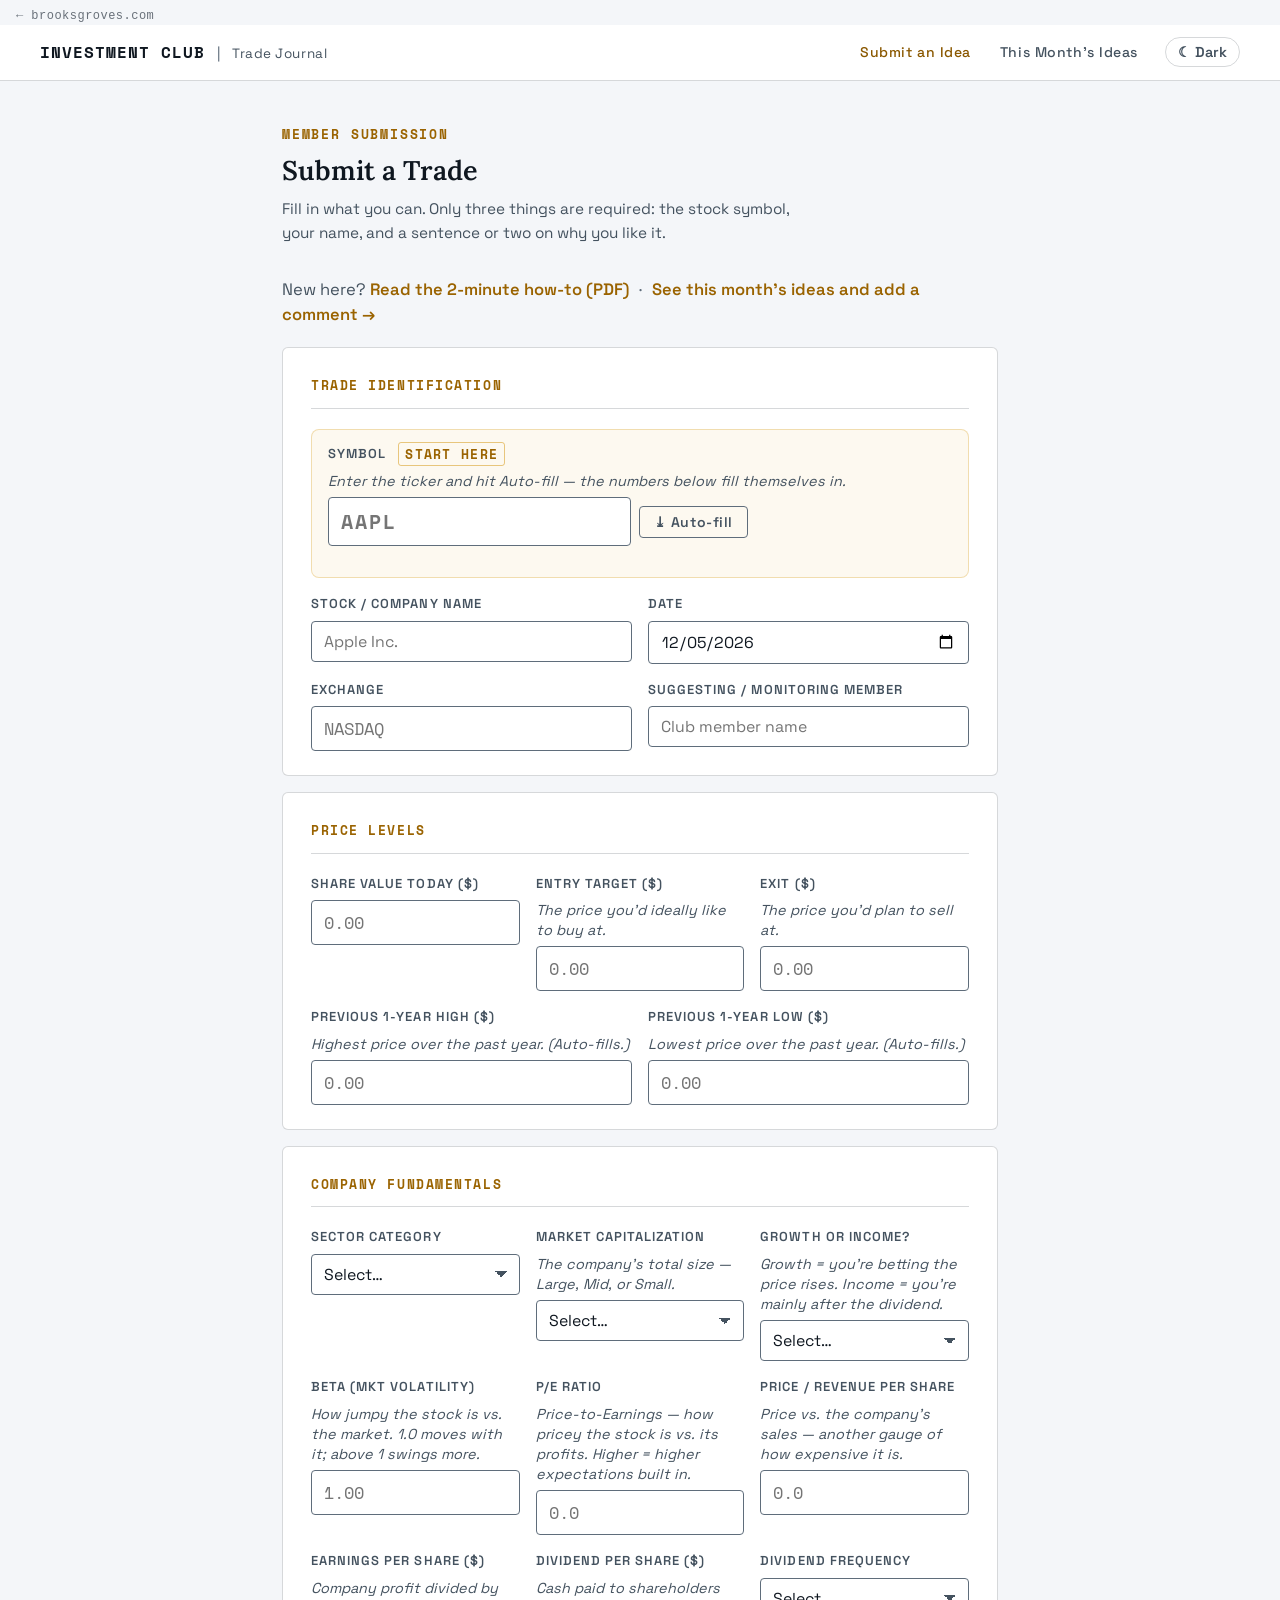
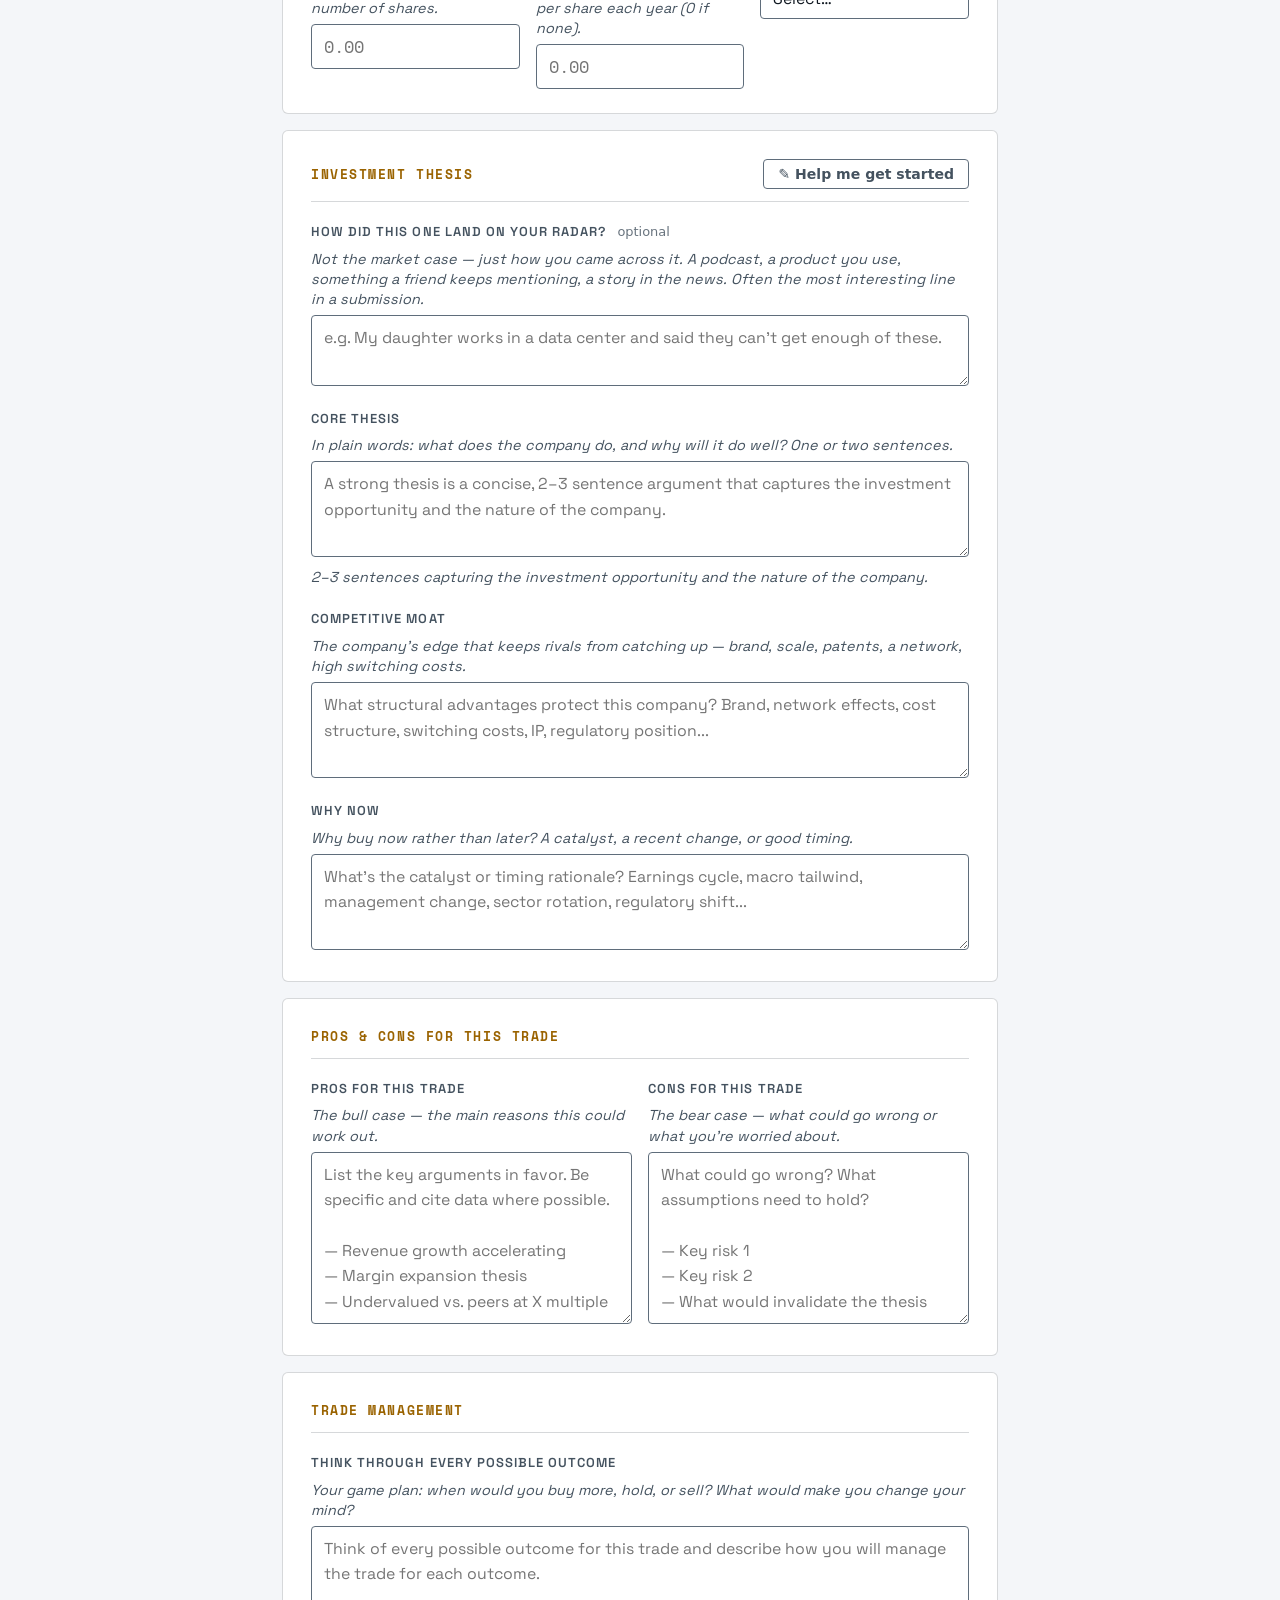
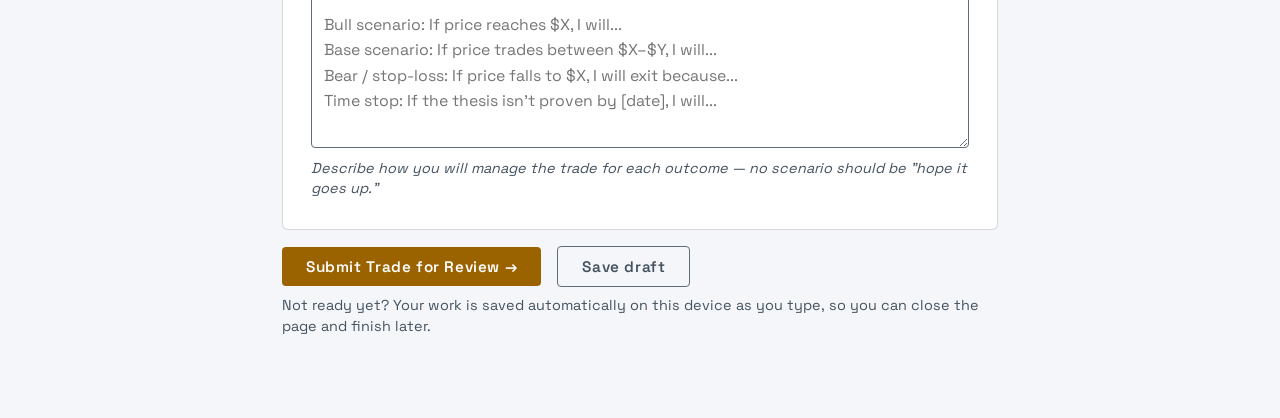
<file: index.html>
<!DOCTYPE html>
<html lang="en">
<head>
  <meta charset="UTF-8">
  <meta name="viewport" content="width=device-width, initial-scale=1.0">
  <title>Investment Club — Submit a Trade</title>
  <link rel="stylesheet" href="style.css">
<script>try{if(localStorage.getItem('ic_theme')==='dark')document.documentElement.setAttribute('data-theme','dark');}catch(e){}</script>
</head>
<body>
<a class="bg-home" href="https://brooksgroves.com/">&larr; brooksgroves.com</a>
<style>.bg-home{display:block;position:relative;z-index:50;padding:8px 16px 0;font:12px/1.4 ui-monospace,SFMono-Regular,Menlo,Consolas,monospace;letter-spacing:.04em;color:inherit;opacity:.65;text-decoration:none;width:max-content}.bg-home:hover{opacity:1;text-decoration:underline}</style>

<nav class="topbar">
  <div class="topbar-brand">
    <h1>Investment Club</h1>
    <span class="divider">|</span>
    <span>Trade Journal</span>
  </div>
  <div class="topbar-nav">
    <a href="index.html" class="active">Submit an Idea</a>
    <a href="ideas.html">This Month's Ideas</a>
    <button type="button" class="theme-toggle" id="theme-toggle" onclick="toggleTheme()" aria-label="Switch colour theme">☾ Dark</button>
  </div>
</nav>

<main class="page">
  <p class="section-eyebrow">Member Submission</p>
  <h2 class="section-title">Submit a Trade</h2>
  <p class="section-sub">Fill in what you can. Only three things are required: the stock symbol, your name, and a sentence or two on why you like it.</p>
  <p class="help-line">New here? <a href="How-to-Submit-a-Trade-Journal.pdf" download>Read the 2-minute how-to (PDF)</a>
    <span class="sep">·</span> <a href="ideas.html">See this month's ideas and add a comment &rarr;</a></p>

  <div id="confirm-panel" class="confirm-panel" style="display:none;"></div>
  <div id="draft-banner" class="draft-banner" style="display:none;"></div>

  <!-- Block 1: Identification -->
  <div class="form-block">
    <div class="form-block-title">Trade Identification</div>
    <div class="field start-here">
      <label>Symbol <span class="start-tag">start here</span></label>
      <div class="hint">Enter the ticker and hit Auto-fill — the numbers below fill themselves in.</div>
      <div style="display:flex; gap:8px; align-items:center; max-width:420px;">
        <input type="text" id="f-ticker" class="ticker-input" placeholder="AAPL" maxlength="8" style="flex:1;">
        <button type="button" class="btn btn-ghost btn-sm" id="lookup-btn" onclick="autoFill()" style="white-space:nowrap;">⤓ Auto-fill</button>
      </div>
      <div id="lookup-status" style="font-size:.72rem; color:var(--mist); margin-top:4px; min-height:1em;"></div>
    </div>
    <div class="field-grid cols-2" style="margin-top:16px;">
      <div class="field">
        <label>Stock / Company Name</label>
        <input type="text" id="f-stock" placeholder="Apple Inc.">
      </div>
      <div class="field">
        <label>Date</label>
        <input type="date" id="f-date">
      </div>
    </div>
    <div class="field-grid cols-2" style="margin-top:16px;">
      <div class="field">
        <label>Exchange</label>
        <input type="text" id="f-exchange" class="num-input" placeholder="NASDAQ">
      </div>
      <div class="field">
        <label>Suggesting / Monitoring Member</label>
        <input type="text" id="f-member" placeholder="Club member name">
      </div>
    </div>
  </div>

  <!-- Block 2: Price Levels -->
  <div class="form-block">
    <div class="form-block-title">Price Levels</div>
    <div class="field-grid cols-3">
      <div class="field">
        <label>Share Value Today ($)</label>
        <input type="text" id="f-shareValue" class="num-input" inputmode="decimal" placeholder="0.00">
      </div>
      <div class="field">
        <label>Entry Target ($)</label>
        <div class="hint">The price you'd ideally like to buy at.</div>
        <input type="text" id="f-entryTarget" class="num-input" inputmode="decimal" placeholder="0.00">
      </div>
      <div class="field">
        <label>Exit ($)</label>
        <div class="hint">The price you'd plan to sell at.</div>
        <input type="text" id="f-exit" class="num-input" inputmode="decimal" placeholder="0.00">
      </div>
    </div>
    <div class="field-grid cols-2" style="margin-top:16px;">
      <div class="field">
        <label>Previous 1-Year High ($)</label>
        <div class="hint">Highest price over the past year. (Auto-fills.)</div>
        <input type="text" id="f-high52" class="num-input" inputmode="decimal" placeholder="0.00">
      </div>
      <div class="field">
        <label>Previous 1-Year Low ($)</label>
        <div class="hint">Lowest price over the past year. (Auto-fills.)</div>
        <input type="text" id="f-low52" class="num-input" inputmode="decimal" placeholder="0.00">
      </div>
    </div>
  </div>

  <!-- Block 3: Company Fundamentals -->
  <div class="form-block">
    <div class="form-block-title">Company Fundamentals</div>
    <div id="source-stamp" class="source-stamp" style="display:none;"></div>
    <div class="field-grid cols-3">
      <div class="field">
        <label>Sector Category</label>
        <select id="f-sector">
          <option value="">Select…</option>
          <option>Technology</option>
          <option>Financial</option>
          <option>Energy</option>
          <option>Healthcare</option>
          <option>Consumer Discretionary</option>
          <option>Consumer Staples</option>
          <option>Industrials</option>
          <option>Utilities</option>
          <option>Materials</option>
          <option>Real Estate</option>
          <option>Communication Services</option>
          <option>Other</option>
        </select>
      </div>
      <div class="field">
        <label>Market Capitalization</label>
        <div class="hint">The company's total size — Large, Mid, or Small.</div>
        <select id="f-marketCap">
          <option value="">Select…</option>
          <option>Large</option>
          <option>Mid</option>
          <option>Small</option>
        </select>
      </div>
      <div class="field">
        <label>Growth or Income?</label>
        <div class="hint">Growth = you're betting the price rises. Income = you're mainly after the dividend.</div>
        <select id="f-growthIncome">
          <option value="">Select…</option>
          <option>Growth</option>
          <option>Income</option>
          <option>Both</option>
        </select>
      </div>
    </div>
    <div class="field-grid cols-3" style="margin-top:16px;">
      <div class="field">
        <label>Beta (Mkt Volatility)</label>
        <div class="hint">How jumpy the stock is vs. the market. 1.0 moves with it; above 1 swings more.</div>
        <input type="text" id="f-beta" class="num-input" inputmode="decimal" placeholder="1.00">
      </div>
      <div class="field">
        <label>P/E Ratio</label>
        <div class="hint">Price-to-Earnings — how pricey the stock is vs. its profits. Higher = higher expectations built in.</div>
        <input type="text" id="f-peRatio" class="num-input" inputmode="decimal" placeholder="0.0">
      </div>
      <div class="field">
        <label>Price / Revenue per Share</label>
        <div class="hint">Price vs. the company's sales — another gauge of how expensive it is.</div>
        <input type="text" id="f-priceRevShare" class="num-input" inputmode="decimal" placeholder="0.0">
      </div>
    </div>
    <div class="field-grid cols-3" style="margin-top:16px;">
      <div class="field">
        <label>Earnings per Share ($)</label>
        <div class="hint">Company profit divided by number of shares.</div>
        <input type="text" id="f-eps" class="num-input" inputmode="decimal" placeholder="0.00">
      </div>
      <div class="field">
        <label>Dividend per Share ($)</label>
        <div class="hint">Cash paid to shareholders per share each year (0 if none).</div>
        <input type="text" id="f-dividend" class="num-input" inputmode="decimal" placeholder="0.00">
      </div>
      <div class="field">
        <label>Dividend Frequency</label>
        <select id="f-dividendFreq">
          <option value="">Select…</option>
          <option>Monthly</option>
          <option>Quarterly</option>
          <option>Semi-Annual</option>
          <option>Annual</option>
          <option>None</option>
        </select>
      </div>
    </div>
  </div>

  <!-- Block 4: Thesis -->
  <div class="form-block">
    <div class="form-block-title with-action">
      <span>Investment Thesis</span>
      <button type="button" class="btn btn-ghost btn-sm starter-btn" id="starter-btn" onclick="getStarterQuestions()">✎ Help me get started</button>
    </div>
    <div id="starter-panel" class="starter-panel" style="display:none;"></div>
    <div class="field-grid">
      <div class="field">
        <label>How did this one land on your radar? <span class="optional-tag">optional</span></label>
        <div class="hint">Not the market case — just how you came across it. A podcast, a product you use, something a friend keeps mentioning, a story in the news. Often the most interesting line in a submission.</div>
        <textarea id="f-whyPicked" rows="2" placeholder="e.g. My daughter works in a data center and said they can't get enough of these."></textarea>
      </div>
      <div class="field">
        <label>Core Thesis</label>
        <div class="hint">In plain words: what does the company do, and why will it do well? One or two sentences.</div>
        <textarea id="f-thesis" rows="3" placeholder="A strong thesis is a concise, 2–3 sentence argument that captures the investment opportunity and the nature of the company."></textarea>
        <p class="hint">2–3 sentences capturing the investment opportunity and the nature of the company.</p>
      </div>
      <div class="field">
        <label>Competitive Moat</label>
        <div class="hint">The company's edge that keeps rivals from catching up — brand, scale, patents, a network, high switching costs.</div>
        <textarea id="f-moat" rows="3" placeholder="What structural advantages protect this company? Brand, network effects, cost structure, switching costs, IP, regulatory position..."></textarea>
      </div>
      <div class="field">
        <label>Why Now</label>
        <div class="hint">Why buy now rather than later? A catalyst, a recent change, or good timing.</div>
        <textarea id="f-why-now" rows="3" placeholder="What's the catalyst or timing rationale? Earnings cycle, macro tailwind, management change, sector rotation, regulatory shift..."></textarea>
      </div>
    </div>
  </div>

  <!-- Block 5: Pros & Cons -->
  <div class="form-block">
    <div class="form-block-title">Pros &amp; Cons for This Trade</div>
    <div class="field-grid cols-2">
      <div class="field">
        <label>Pros for This Trade</label>
        <div class="hint">The bull case — the main reasons this could work out.</div>
        <textarea id="f-pros" rows="6" placeholder="List the key arguments in favor. Be specific and cite data where possible.&#10;&#10;— Revenue growth accelerating&#10;— Margin expansion thesis&#10;— Undervalued vs. peers at X multiple"></textarea>
      </div>
      <div class="field">
        <label>Cons for This Trade</label>
        <div class="hint">The bear case — what could go wrong or what you're worried about.</div>
        <textarea id="f-cons" rows="6" placeholder="What could go wrong? What assumptions need to hold?&#10;&#10;— Key risk 1&#10;— Key risk 2&#10;— What would invalidate the thesis"></textarea>
      </div>
    </div>
  </div>

  <!-- Block 6: Trade Management -->
  <div class="form-block">
    <div class="form-block-title">Trade Management</div>
    <div class="field-grid">
      <div class="field">
        <label>Think Through Every Possible Outcome</label>
        <div class="hint">Your game plan: when would you buy more, hold, or sell? What would make you change your mind?</div>
        <textarea id="f-management" rows="8" placeholder="Think of every possible outcome for this trade and describe how you will manage the trade for each outcome.&#10;&#10;Bull scenario: If price reaches $X, I will...&#10;Base scenario: If price trades between $X–$Y, I will...&#10;Bear / stop-loss: If price falls to $X, I will exit because...&#10;Time stop: If the thesis isn't proven by [date], I will..."></textarea>
        <p class="hint">Describe how you will manage the trade for each outcome — no scenario should be "hope it goes up."</p>
      </div>
    </div>
  </div>

  <div class="submit-row">
    <button class="btn btn-primary" id="submit-btn" onclick="submitTrade()">Submit Trade for Review →</button>
    <button type="button" class="btn btn-ghost" id="draft-btn" onclick="saveDraft(true)">Save draft</button>
    <button type="button" class="btn btn-ghost withdraw-btn" id="withdraw-btn" onclick="askWithdraw()" style="display:none;">Withdraw this idea</button>
    <span id="submit-status"></span>
  </div>
  <p class="draft-note" id="draft-status">Not ready yet? Your work is saved automatically on this device as you type, so you can close the page and finish later.</p>
</main>

<div class="toast" id="toast"></div>

<script src="app.js"></script>
<script>
  document.getElementById('f-date').valueAsDate = new Date();

  const FIELD_IDS = [
    'f-stock','f-date','f-ticker','f-exchange','f-member',
    'f-shareValue','f-entryTarget','f-exit','f-high52','f-low52',
    'f-sector','f-marketCap','f-growthIncome','f-beta','f-peRatio',
    'f-priceRevShare','f-eps','f-dividend','f-dividendFreq',
    'f-whyPicked','f-thesis','f-moat','f-why-now','f-pros','f-cons','f-management'
  ];

  function val(id) { return (document.getElementById(id).value || '').trim(); }

  /* ── Auto-fill objective fundamentals from a ticker lookup ── */
  let lastFillSource = '';

  function autoFill() {
    const ticker = val('f-ticker').toUpperCase();
    const btn = document.getElementById('lookup-btn');
    const status = document.getElementById('lookup-status');
    if (!ticker) { status.textContent = 'Enter a symbol first (e.g. Z for Zillow).'; return; }

    btn.disabled = true;
    status.style.color = 'var(--mist)';
    status.textContent = 'Looking up ' + ticker + '…';

    lookupTicker(ticker, function (data) {
      btn.disabled = false;
      if (!data || data.error) {
        status.style.color = 'var(--red2)';
        status.textContent = (data && data.error) ? data.error : 'Lookup failed — you can fill these in by hand.';
        return;
      }
      // Only fill objective fields; never touch the thesis/discussion side.
      const map = {
        'f-stock': data.name, 'f-exchange': data.exchange, 'f-shareValue': data.price,
        'f-high52': data.high52, 'f-low52': data.low52, 'f-sector': data.sector,
        'f-marketCap': data.marketCap, 'f-beta': data.beta, 'f-peRatio': data.peRatio,
        'f-priceRevShare': data.priceRevShare, 'f-eps': data.eps,
        'f-dividend': data.dividend, 'f-dividendFreq': data.dividendFreq
      };
      let filled = 0;
      Object.keys(map).forEach(function (id) {
        const el = document.getElementById(id);
        const v = map[id];
        if (!el || v === undefined || v === null || v === '') return;
        if (el.tagName === 'SELECT') {
          // match option case-insensitively; skip if no match
          const opt = Array.prototype.find.call(el.options, function (o) {
            return o.value.toLowerCase() === String(v).toLowerCase();
          });
          if (opt) { el.value = opt.value; filled++; }
        } else {
          el.value = v; filled++;
        }
      });
      const src = data.source || 'Finnhub market data';
      const asOf = data.asOf || 'latest';
      lastFillSource = src + ', as of ' + asOf;
      setTimeout(function () { saveDraft(false); }, 0);
      status.style.color = 'var(--green2)';
      status.textContent = '✓ Filled ' + filled + ' fields. Review them, then write your thesis below.';
      const stamp = document.getElementById('source-stamp');
      if (stamp) {
        stamp.textContent = 'Auto-filled from ' + src + ' · as of ' + asOf + ' · worth a quick sanity-check before you submit';
        stamp.style.display = 'block';
      }
    });
  }

  /* ── "Help me get started": AI asks questions, the member writes the answers ── */
  function getStarterQuestions() {
    const ticker = val('f-ticker').toUpperCase();
    const name = val('f-stock');
    const btn = document.getElementById('starter-btn');
    const panel = document.getElementById('starter-panel');

    if (!ticker) {
      panel.style.display = 'block';
      panel.innerHTML = '<div class="starter-note">Enter a stock symbol above first, then click this again.</div>';
      return;
    }

    btn.disabled = true;
    btn.textContent = 'Thinking\u2026';
    panel.style.display = 'block';
    panel.innerHTML = '<div class="starter-note">Coming up with questions about ' + esc(ticker) + '\u2026</div>';

    starterQuestions(ticker, name, function (data) {
      btn.disabled = false;
      btn.textContent = '\u270E Help me get started';

      if (!data || data.error || !data.questions || !data.questions.length) {
        panel.innerHTML = '<div class="starter-note">' +
          ((data && data.error) ? esc(data.error) : 'Couldn\u2019t load questions just now \u2014 go ahead and write in your own words.') +
          '</div>';
        return;
      }

      let html = '<div class="starter-head">Questions to get you started on ' + esc(ticker) + '</div>' +
        '<div class="starter-sub">Answer these in your own words and you\u2019ll have most of a thesis. These are prompts, not answers \u2014 the thinking is yours.</div><ol class="starter-list">';
      data.questions.forEach(function (q) { html += '<li>' + esc(q) + '</li>'; });
      html += '</ol><button type="button" class="btn btn-ghost btn-sm" onclick="hideStarter()">Hide these</button>';
      panel.innerHTML = html;
    });
  }

  function hideStarter() {
    const panel = document.getElementById('starter-panel');
    panel.style.display = 'none';
    panel.innerHTML = '';
  }

  function esc(s) {
    return String(s === undefined || s === null ? '' : s)
      .replace(/&/g, '&amp;').replace(/</g, '&lt;').replace(/>/g, '&gt;')
      .replace(/"/g, '&quot;').replace(/'/g, '&#39;');
  }


  function collectTrade() {
    const ticker = val('f-ticker').toUpperCase();
    const member = val('f-member');
    const thesis = val('f-thesis');

    if (!ticker || !member || !thesis) {
      showToast('Please fill in Symbol, Member, and Core Thesis at minimum.', true);
      return null;
    }

    return {
      stock:         val('f-stock'),
      date:          val('f-date'),
      ticker:        ticker,
      exchange:      val('f-exchange').toUpperCase(),
      member:        member,
      shareValue:    val('f-shareValue'),
      entryTarget:   val('f-entryTarget'),
      exit:          val('f-exit'),
      high52:        val('f-high52'),
      low52:         val('f-low52'),
      sector:        val('f-sector'),
      marketCap:     val('f-marketCap'),
      growthIncome:  val('f-growthIncome'),
      beta:          val('f-beta'),
      peRatio:       val('f-peRatio'),
      priceRevShare: val('f-priceRevShare'),
      eps:           val('f-eps'),
      dividend:      val('f-dividend'),
      dividendFreq:  val('f-dividendFreq'),
      thesis:        thesis,
      moat:          val('f-moat'),
      whyNow:        val('f-why-now'),
      pros:          val('f-pros'),
      cons:          val('f-cons'),
      management:    val('f-management'),
      whyPicked:     val('f-whyPicked'),
      dataSource:    lastFillSource
    };
  }

  function submitTrade() {
    if (EDIT_CODE) { saveEdit(); return; }
    const trade = collectTrade();
    if (!trade) return;
    const ticker = trade.ticker;
    const code = saveTrade(trade);
    const editLink = 'index.html?edit=' + encodeURIComponent(code);
    clearDraft();

    FIELD_IDS.forEach(id => { document.getElementById(id).value = ''; });
    document.getElementById('f-date').valueAsDate = new Date();
    document.getElementById('lookup-status').textContent = '';

    // Warm, persistent confirmation (a fleeting toast is easy to miss)
    const panel = document.getElementById('confirm-panel');
    panel.innerHTML =
      '<div class="confirm-check">✓</div>' +
      '<div class="confirm-body">' +
        '<div class="confirm-title">Got it! Your ' + ticker + ' trade is in.</div>' +
        '<div class="confirm-text">It\'s now in this month\'s discussion doc, and it\'ll be in the Friday email to the club. ' +
        'Thanks for doing your homework — every submission makes the club smarter.</div>' +
        '<div class="confirm-text" style="margin-top:8px;">Need to change something before the meeting? We\'ve emailed you a private link, ' +
        'or use this one (bookmark it): <a href="' + editLink + '" style="color:var(--amber);font-weight:600;">Edit my ' + ticker + ' idea</a></div>' +
        '<div class="confirm-actions">' +
          '<button type="button" class="btn btn-ghost btn-sm" onclick="dismissConfirm()">Submit another</button> ' +
          '<a class="btn btn-ghost btn-sm" href="ideas.html">See this month\'s ideas →</a>' +
        '</div>' +
      '</div>';
    panel.style.display = 'flex';
    panel.scrollIntoView({ behavior: 'smooth', block: 'center' });
    document.getElementById('submit-status').textContent = `${ticker} submitted at ${new Date().toLocaleTimeString()}`;
  }

  function dismissConfirm() {
    const panel = document.getElementById('confirm-panel');
    panel.style.display = 'none';
    panel.innerHTML = '';
    document.getElementById('f-ticker').focus();
    window.scrollTo({ top: 0, behavior: 'smooth' });
  }

  /* ── Drafts: autosave on this device, restore on return ── */
  const DRAFT_KEY = 'ic_draft_v1';
  let draftTimer = null, draftDirty = false;

  function draftHasContent() {
    return FIELD_IDS.some(function (id) { return id !== 'f-date' && val(id); });
  }
  function draftTime(iso) {
    try {
      const d = new Date(iso);
      return d.toLocaleDateString(undefined, { weekday: 'short', month: 'short', day: 'numeric' }) + ' at ' +
             d.toLocaleTimeString(undefined, { hour: 'numeric', minute: '2-digit' });
    } catch (e) { return ''; }
  }
  function setDraftStatus(msg) {
    const el = document.getElementById('draft-status');
    if (el) el.textContent = msg;
  }
  function saveDraft(manual) {
    clearTimeout(draftTimer);
    try {
      if (!draftHasContent()) {
        localStorage.removeItem(DRAFT_KEY);
        if (manual) showToast('Nothing to save yet. Start with the stock symbol.', true);
        return;
      }
      const d = { saved: new Date().toISOString(), source: lastFillSource, fields: {} };
      FIELD_IDS.forEach(function (id) { d.fields[id] = document.getElementById(id).value; });
      localStorage.setItem(DRAFT_KEY, JSON.stringify(d));
      draftDirty = false;
      setDraftStatus('✓ Draft saved on this device ' + draftTime(d.saved) + '. Come back any time to finish, then press Submit.');
      if (manual) showToast('Draft saved on this device. Come back any time to finish.');
    } catch (e) {
      if (manual) showToast('This browser won\u2019t save drafts (private mode?). Please submit before leaving.', true);
    }
  }
  function clearDraft() {
    clearTimeout(draftTimer);
    draftDirty = false;
    try { localStorage.removeItem(DRAFT_KEY); } catch (e) {}
    setDraftStatus('');
    const b = document.getElementById('draft-banner');
    b.style.display = 'none'; b.innerHTML = '';
  }
  function startOver() {
    FIELD_IDS.forEach(function (id) { document.getElementById(id).value = ''; });
    document.getElementById('f-date').valueAsDate = new Date();
    lastFillSource = '';
    clearDraft();
    setDraftStatus('Not ready yet? Your work is saved automatically on this device as you type, so you can close the page and finish later.');
    document.getElementById('f-ticker').focus();
  }
  function restoreDraft() {
    let d = null;
    try { d = JSON.parse(localStorage.getItem(DRAFT_KEY) || 'null'); } catch (e) {}
    if (!d || !d.fields) return;
    FIELD_IDS.forEach(function (id) {
      if (d.fields[id] !== undefined && d.fields[id] !== '') document.getElementById(id).value = d.fields[id];
    });
    lastFillSource = d.source || '';
    const name = (d.fields['f-ticker'] || '').toUpperCase();
    const b = document.getElementById('draft-banner');
    b.innerHTML = '<div><strong>Welcome back!</strong> We restored your unfinished draft' + (name ? ' for <strong>' + name + '</strong>' : '') +
      ' (saved ' + draftTime(d.saved) + '). Pick up where you left off, then press Submit at the bottom.</div>' +
      '<button type="button" class="btn btn-ghost btn-sm" onclick="startOver()">Start over</button>';
    b.style.display = 'flex';
    setDraftStatus('✓ Draft saved on this device ' + draftTime(d.saved) + '. Come back any time to finish, then press Submit.');
  }
  FIELD_IDS.forEach(function (id) {
    const el = document.getElementById(id);
    ['input', 'change'].forEach(function (ev) {
      el.addEventListener(ev, function () {
        if (EDIT_CODE) return;
        draftDirty = true;
        clearTimeout(draftTimer);
        draftTimer = setTimeout(function () { saveDraft(false); }, 1200);
      });
    });
  });
  window.addEventListener('pagehide', function () { if (draftDirty && !EDIT_CODE) saveDraft(false); });

  /* ── Edit mode: index.html?edit=CODE (the private link from the email) ── */
  const EDIT_CODE = new URLSearchParams(location.search).get('edit') || '';
  const KEY_TO_ID = { whyNow: 'f-why-now' };
  function idFor(k) { return KEY_TO_ID[k] || ('f-' + k); }
  let editTicker = '';

  function editBanner(html, isError) {
    const b = document.getElementById('draft-banner');
    b.innerHTML = '<div>' + html + '</div>';
    b.style.display = 'flex';
    b.style.borderColor = isError ? '#c0392b' : '';
  }
  function startEditMode() {
    document.querySelector('.section-eyebrow').textContent = 'Member Submission · Edit';
    document.querySelector('.section-title').textContent = 'Edit your idea';
    document.querySelector('.section-sub').style.display = 'none';
    document.querySelector('.help-line').style.display = 'none';
    document.title = 'Edit your idea — Investment Club';
    document.getElementById('submit-btn').textContent = 'Save changes';
    document.getElementById('draft-btn').style.display = 'none';
    setDraftStatus('Nothing is saved until you press Save changes.');
    editBanner('Loading your idea…');
    clubCall('getedit', { code: EDIT_CODE }, function (res) {
      if (!res || !res.ok) {
        editBanner('<strong>Sorry, we couldn\'t open that idea.</strong> ' + esc((res && res.error) || 'Please try again.') +
          ' <a href="index.html" style="color:var(--amber);font-weight:600;">Submit a new idea instead</a>', true);
        document.getElementById('submit-btn').disabled = true;
        return;
      }
      const t = res.trade;
      editTicker = (t.ticker || '').toUpperCase();
      Object.keys(t).forEach(function (k) {
        const el = document.getElementById(idFor(k));
        if (el) el.value = t[k];
      });
      ['f-ticker', 'f-stock', 'f-member'].forEach(function (id) {
        const el = document.getElementById(id);
        el.readOnly = true;
        el.style.opacity = '.7';
        el.title = 'This stays the same. For a different stock, submit a new idea.';
      });
      if (res.withdrawn && res.open) {
        showWithdrawn(res.withdrawnOn);
        return;
      }
      if (!res.open) {
        editBanner('<strong>Editing has closed for ' + esc(editTicker) + '.</strong> It closed at ' + esc(res.deadline) +
          ', when the meeting-day email went out. You can still <a href="ideas.html" style="color:var(--amber);font-weight:600;">add a comment on the ideas page</a>.', true);
        document.getElementById('submit-btn').disabled = true;
        return;
      }
      if (res.canWithdraw) document.getElementById('withdraw-btn').style.display = '';   // only once the backend supports it
      editBanner('<strong>You\'re editing your ' + esc(editTicker) + ' idea.</strong> Change anything you like below (the symbol, company and your name stay the same), ' +
        'then press <strong>Save changes</strong> at the bottom. You can edit until ' + esc(res.deadline) + '.');
    });
  }
  function saveEdit() {
    const trade = collectTrade();
    if (!trade) return;
    const btn = document.getElementById('submit-btn');
    btn.disabled = true;
    btn.textContent = 'Saving…';
    clubCall('saveedit', { code: EDIT_CODE, trade: trade }, function (res) {
      btn.disabled = false;
      btn.textContent = 'Save changes';
      if (!res || !res.ok) { showToast((res && res.error) || 'Could not save. Please try again.', true); return; }
      const panel = document.getElementById('confirm-panel');
      panel.innerHTML =
        '<div class="confirm-check">✓</div>' +
        '<div class="confirm-body">' +
          '<div class="confirm-title">' + (res.changed ? 'Saved! Your ' + esc(editTicker) + ' idea is updated.' : 'Nothing had changed.') + '</div>' +
          (res.changed ? '<div class="confirm-text">What changed: ' + esc(res.summary) + '. A note about it is now under your idea in the discussion doc, ' +
            'and the meeting-day email will use your new version.</div>' : '<div class="confirm-text">Your idea is just as it was.</div>') +
          '<div class="confirm-actions">' +
            '<a class="btn btn-ghost btn-sm" href="ideas.html">See this month\'s ideas →</a>' +
          '</div>' +
        '</div>';
      panel.style.display = 'flex';
      panel.scrollIntoView({ behavior: 'smooth', block: 'center' });
    }, 45000);
  }

  /* ── Withdraw / put back ── */
  function lockForm(locked) {
    document.querySelectorAll('.form-block input, .form-block select, .form-block textarea, .form-block button').forEach(function (el) {
      el.disabled = locked;
    });
    document.getElementById('submit-btn').disabled = locked;
  }
  function showWithdrawn(onDate) {
    lockForm(true);
    document.getElementById('withdraw-btn').style.display = 'none';
    editBanner('<strong>You withdrew your ' + esc(editTicker) + ' idea' + (onDate ? ' on ' + esc(onDate) : '') + '.</strong> ' +
      'It\'s off the ideas page and out of the meeting emails. Changed your mind? ' +
      '<button type="button" class="btn btn-primary btn-sm" style="margin-top:8px;" onclick="putBack()">Put it back</button>');
    window.scrollTo({ top: 0, behavior: 'smooth' });
  }
  function askWithdraw() {
    const panel = document.getElementById('confirm-panel');
    panel.innerHTML =
      '<div class="confirm-body">' +
        '<div class="confirm-title">Withdraw your ' + esc(editTicker) + ' idea?</div>' +
        '<div class="confirm-text">It will come off the ideas page and out of the meeting emails. ' +
        'In the meeting\'s Google Doc it will be crossed out (any comments stay for the record). ' +
        'You can put it back until the meeting-day email goes out.</div>' +
        '<div class="confirm-actions">' +
          '<button type="button" class="btn btn-primary btn-sm" id="withdraw-yes" onclick="doWithdraw()">Yes, withdraw it</button> ' +
          '<button type="button" class="btn btn-ghost btn-sm" onclick="document.getElementById(\'confirm-panel\').style.display=\'none\'">Keep it</button>' +
        '</div>' +
      '</div>';
    panel.style.display = 'flex';
    panel.scrollIntoView({ behavior: 'smooth', block: 'center' });
  }
  function doWithdraw() {
    const yes = document.getElementById('withdraw-yes');
    if (yes) { yes.disabled = true; yes.textContent = 'Withdrawing…'; }
    clubCall('withdraw', { code: EDIT_CODE }, function (res) {
      document.getElementById('confirm-panel').style.display = 'none';
      if (!res || !res.ok) { showToast((res && res.error) || 'Could not withdraw. Please try again.', true); return; }
      showWithdrawn('');
      showToast('Withdrawn. Your ' + editTicker + ' idea is off the list.');
    }, 45000);
  }
  function putBack() {
    clubCall('restore', { code: EDIT_CODE }, function (res) {
      if (!res || !res.ok) { showToast((res && res.error) || 'Could not put it back. Please try again.', true); return; }
      showToast('Your ' + editTicker + ' idea is back on the list.');
      setTimeout(function () { location.reload(); }, 900);
    }, 45000);
  }

  if (EDIT_CODE) startEditMode(); else restoreDraft();

</script>
</body>
</html>
</file>
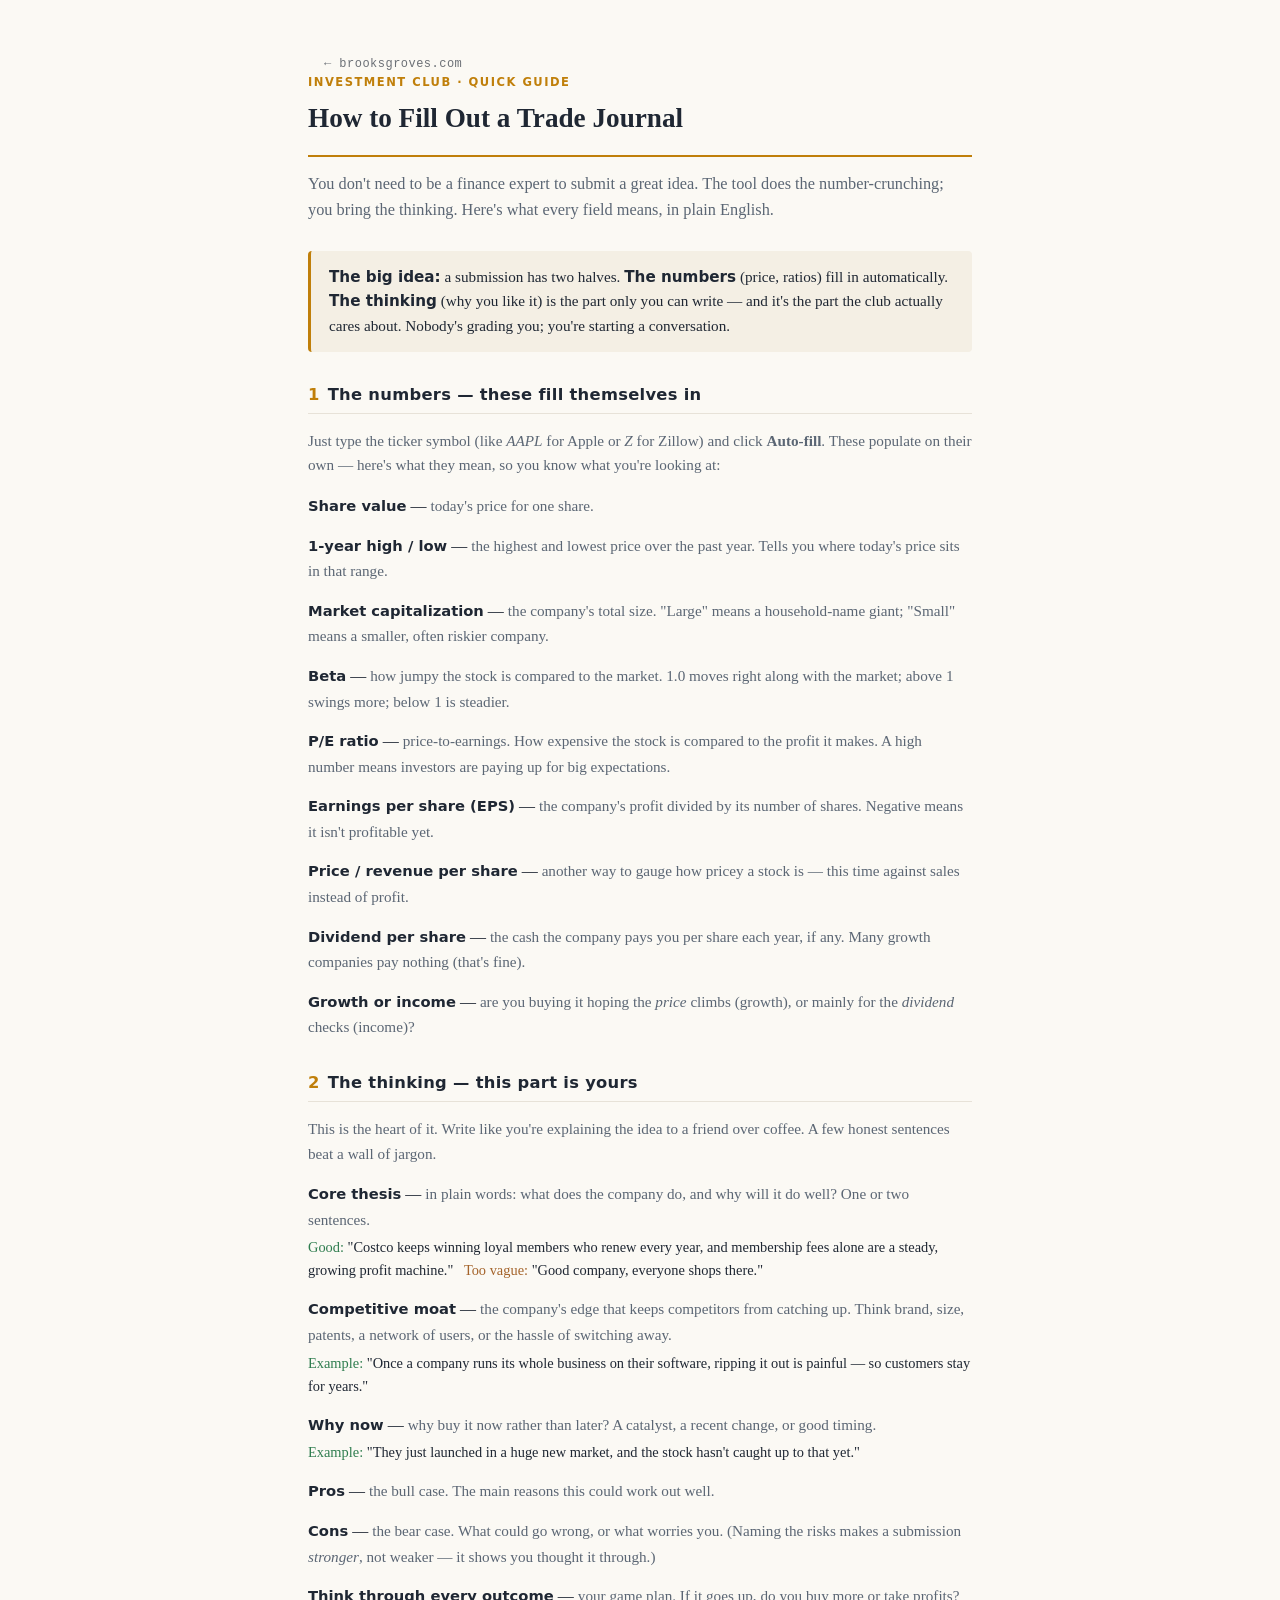
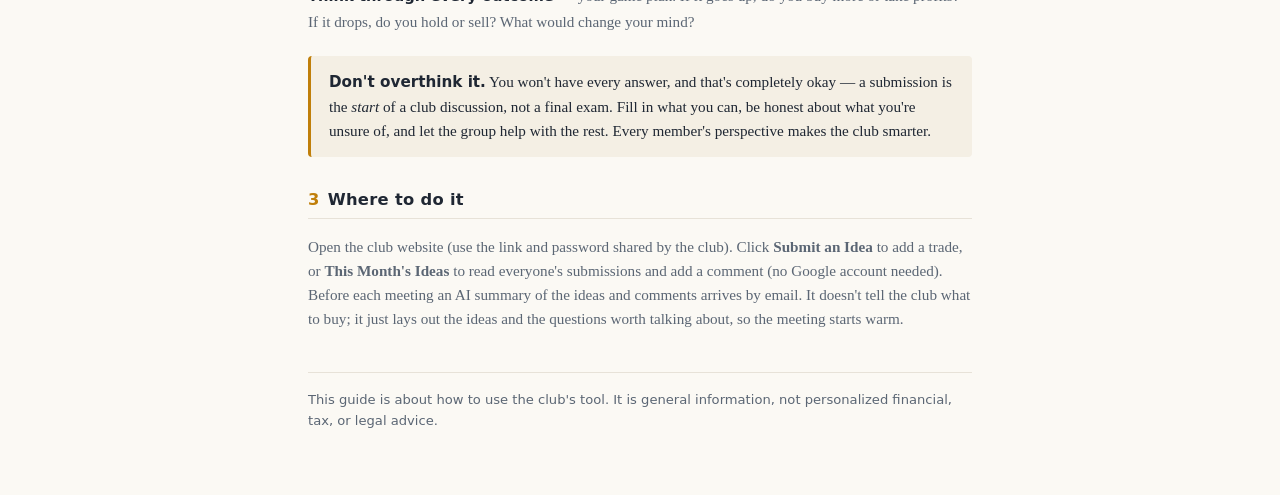
<file: guide.html>
<!DOCTYPE html>
<html lang="en">
<head>
<meta charset="UTF-8">
<meta name="viewport" content="width=device-width, initial-scale=1.0">
<title>How to Fill Out a Trade Journal — A Friendly Guide</title>
<style>
  :root { --ink:#1f2733; --soft:#5b6674; --amber:#c07f0a; --line:#e7e2d8; --paper:#fbf9f4; --tint:#f4efe4; }
  * { box-sizing:border-box; }
  body { font-family:Georgia,'Times New Roman',serif; color:var(--ink); background:var(--paper);
         max-width:720px; margin:0 auto; padding:48px 28px 64px; line-height:1.6; }
  header { border-bottom:2px solid var(--amber); padding-bottom:14px; margin-bottom:8px; }
  .kicker { font-family:system-ui,sans-serif; text-transform:uppercase; letter-spacing:1.5px;
            font-size:.72rem; color:var(--amber); font-weight:700; }
  h1 { font-size:1.7rem; margin:6px 0 0; }
  .lede { color:var(--soft); font-size:1.02rem; margin:14px 0 28px; }
  h2 { font-family:system-ui,sans-serif; font-size:1.02rem; letter-spacing:.3px; margin:30px 0 6px;
       color:var(--ink); border-bottom:1px solid var(--line); padding-bottom:5px; }
  h2 .num { color:var(--amber); font-weight:700; margin-right:8px; }
  .term { margin:14px 0; }
  .term .name { font-family:system-ui,sans-serif; font-weight:600; font-size:.92rem; }
  .term .def { color:var(--soft); font-size:.95rem; }
  .callout { background:var(--tint); border-left:3px solid var(--amber); border-radius:4px;
             padding:14px 18px; margin:22px 0; font-size:.95rem; }
  .callout strong { font-family:system-ui,sans-serif; }
  .eg { font-size:.9rem; margin-top:4px; }
  .eg .good { color:#2f7d4f; } .eg .vague { color:#a4632a; }
  .foot { margin-top:40px; padding-top:16px; border-top:1px solid var(--line);
          color:var(--soft); font-size:.82rem; font-family:system-ui,sans-serif; }
  @media print { body { padding:0; max-width:100%; } .callout { background:#f4efe4 !important; -webkit-print-color-adjust:exact; } }
</style>
</head>
<body>
<a class="bg-home" href="https://brooksgroves.com/">&larr; brooksgroves.com</a>
<style>.bg-home{display:block;position:relative;z-index:50;padding:8px 16px 0;font:12px/1.4 ui-monospace,SFMono-Regular,Menlo,Consolas,monospace;letter-spacing:.04em;color:inherit;opacity:.65;text-decoration:none;width:max-content}.bg-home:hover{opacity:1;text-decoration:underline}</style>

<header>
  <div class="kicker">Investment Club · Quick Guide</div>
  <h1>How to Fill Out a Trade Journal</h1>
</header>

<p class="lede">You don't need to be a finance expert to submit a great idea. The tool does the number-crunching;
you bring the thinking. Here's what every field means, in plain English.</p>

<div class="callout">
  <strong>The big idea:</strong> a submission has two halves. <strong>The numbers</strong> (price, ratios) fill in
  automatically. <strong>The thinking</strong> (why you like it) is the part only you can write — and it's the part
  the club actually cares about. Nobody's grading you; you're starting a conversation.
</div>

<h2><span class="num">1</span>The numbers — these fill themselves in</h2>
<p style="color:var(--soft); font-size:.95rem;">Just type the ticker symbol (like <em>AAPL</em> for Apple or
<em>Z</em> for Zillow) and click <strong>Auto-fill</strong>. These populate on their own — here's what they mean,
so you know what you're looking at:</p>

<div class="term"><span class="name">Share value</span> — <span class="def">today's price for one share.</span></div>
<div class="term"><span class="name">1-year high / low</span> — <span class="def">the highest and lowest price over the past year. Tells you where today's price sits in that range.</span></div>
<div class="term"><span class="name">Market capitalization</span> — <span class="def">the company's total size. "Large" means a household-name giant; "Small" means a smaller, often riskier company.</span></div>
<div class="term"><span class="name">Beta</span> — <span class="def">how jumpy the stock is compared to the market. 1.0 moves right along with the market; above 1 swings more; below 1 is steadier.</span></div>
<div class="term"><span class="name">P/E ratio</span> — <span class="def">price-to-earnings. How expensive the stock is compared to the profit it makes. A high number means investors are paying up for big expectations.</span></div>
<div class="term"><span class="name">Earnings per share (EPS)</span> — <span class="def">the company's profit divided by its number of shares. Negative means it isn't profitable yet.</span></div>
<div class="term"><span class="name">Price / revenue per share</span> — <span class="def">another way to gauge how pricey a stock is — this time against sales instead of profit.</span></div>
<div class="term"><span class="name">Dividend per share</span> — <span class="def">the cash the company pays you per share each year, if any. Many growth companies pay nothing (that's fine).</span></div>
<div class="term"><span class="name">Growth or income</span> — <span class="def">are you buying it hoping the <em>price</em> climbs (growth), or mainly for the <em>dividend</em> checks (income)?</span></div>

<h2><span class="num">2</span>The thinking — this part is yours</h2>
<p style="color:var(--soft); font-size:.95rem;">This is the heart of it. Write like you're explaining the idea to a friend
over coffee. A few honest sentences beat a wall of jargon.</p>

<div class="term"><span class="name">Core thesis</span> — <span class="def">in plain words: what does the company do, and why will it do well? One or two sentences.</span>
  <div class="eg"><span class="good">Good:</span> "Costco keeps winning loyal members who renew every year, and membership fees alone are a steady, growing profit machine." &nbsp; <span class="vague">Too vague:</span> "Good company, everyone shops there."</div>
</div>
<div class="term"><span class="name">Competitive moat</span> — <span class="def">the company's edge that keeps competitors from catching up. Think brand, size, patents, a network of users, or the hassle of switching away.</span>
  <div class="eg"><span class="good">Example:</span> "Once a company runs its whole business on their software, ripping it out is painful — so customers stay for years."</div>
</div>
<div class="term"><span class="name">Why now</span> — <span class="def">why buy it now rather than later? A catalyst, a recent change, or good timing.</span>
  <div class="eg"><span class="good">Example:</span> "They just launched in a huge new market, and the stock hasn't caught up to that yet."</div>
</div>
<div class="term"><span class="name">Pros</span> — <span class="def">the bull case. The main reasons this could work out well.</span></div>
<div class="term"><span class="name">Cons</span> — <span class="def">the bear case. What could go wrong, or what worries you. (Naming the risks makes a submission <em>stronger</em>, not weaker — it shows you thought it through.)</span></div>
<div class="term"><span class="name">Think through every outcome</span> — <span class="def">your game plan. If it goes up, do you buy more or take profits? If it drops, do you hold or sell? What would change your mind?</span></div>

<div class="callout">
  <strong>Don't overthink it.</strong> You won't have every answer, and that's completely okay — a submission is the
  <em>start</em> of a club discussion, not a final exam. Fill in what you can, be honest about what you're unsure of,
  and let the group help with the rest. Every member's perspective makes the club smarter.
</div>

<h2><span class="num">3</span>Where to do it</h2>
<p style="color:var(--soft); font-size:.95rem;">Open the club website (use the link and password shared by the club).
Click <strong>Submit an Idea</strong> to add a trade, or <strong>This Month's Ideas</strong> to read everyone's
submissions and add a comment (no Google account needed). Before each meeting an AI summary of the ideas and comments
arrives by email. It doesn't tell the club what to buy; it just lays out the ideas and the questions worth talking
about, so the meeting starts warm.</p>

<div class="foot">
  This guide is about how to use the club's tool. It is general information, not personalized financial, tax, or legal advice.
</div>

</body>
</html>
</file>
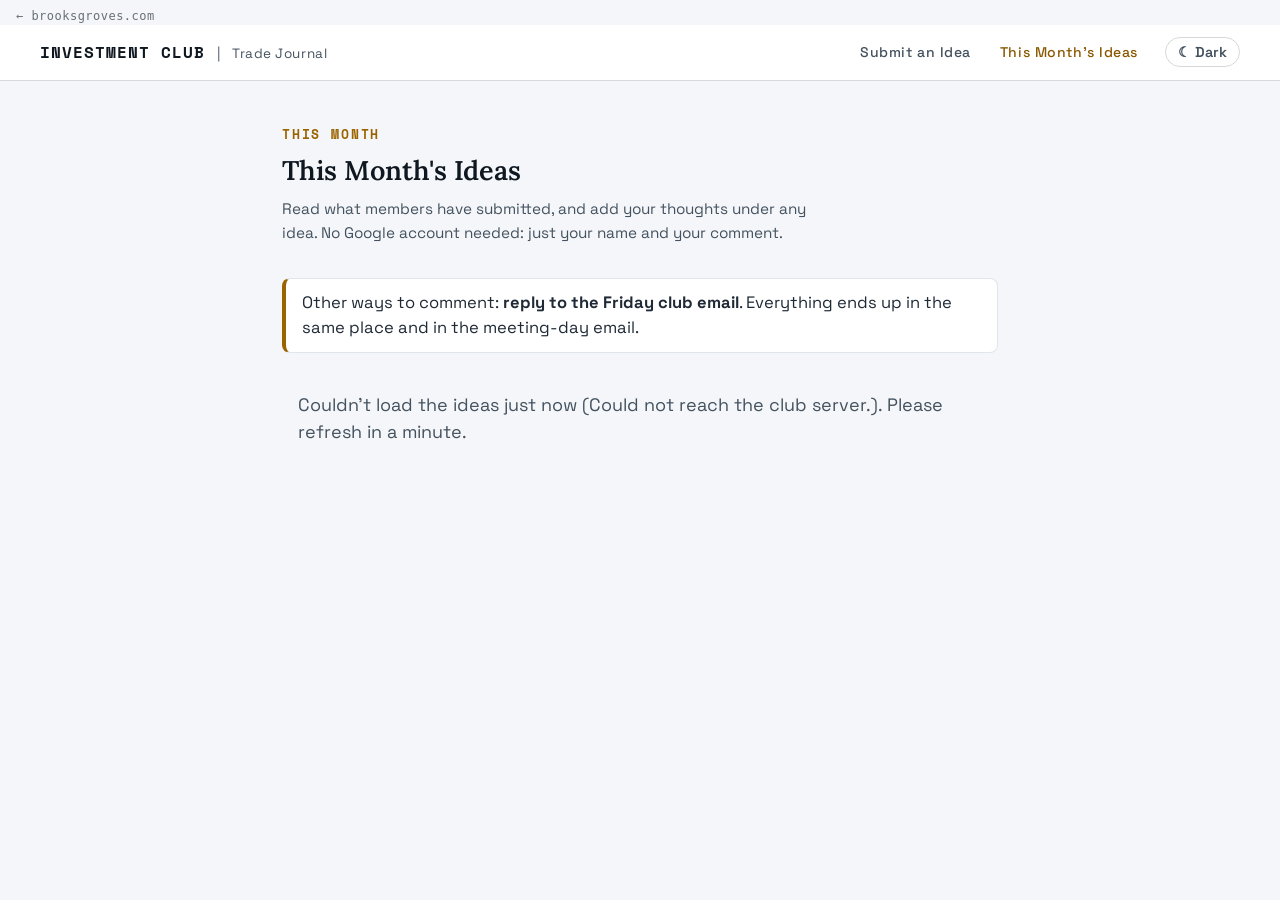
<file: ideas.html>
<!DOCTYPE html>
<html lang="en">
<head>
  <meta charset="UTF-8">
  <meta name="viewport" content="width=device-width, initial-scale=1.0">
  <title>Investment Club — This Month's Ideas</title>
  <link rel="stylesheet" href="style.css">
<script>try{if(localStorage.getItem('ic_theme')==='dark')document.documentElement.setAttribute('data-theme','dark');}catch(e){}</script>
<style>
  .idea { background: var(--slate2); border: 1px solid var(--slate4); border-radius: 10px; padding: 20px 22px; margin: 0 0 22px; }
  .idea-head { display: flex; flex-wrap: wrap; align-items: baseline; gap: 6px 12px; }
  .idea-ticker { font-size: 1.35rem; font-weight: 700; color: var(--amber); }
  .idea-name { font-size: 1.05rem; color: var(--fog); font-weight: 600; }
  .idea-by { width: 100%; font-size: .85rem; color: var(--mist); margin-top: 2px; }
  .facts { display: flex; flex-wrap: wrap; gap: 6px 18px; margin: 12px 0; padding: 10px 12px; background: var(--slate3); border-radius: 6px; font-size: .85rem; color: var(--mist); }
  .facts b { color: var(--fog); font-weight: 600; }
  .idea h4 { margin: 14px 0 3px; font-size: .78rem; letter-spacing: .08em; text-transform: uppercase; color: var(--amber); }
  .idea p.txt { margin: 0; color: var(--fog); white-space: pre-line; line-height: 1.55; }
  details.more { margin-top: 8px; }
  details.more summary { cursor: pointer; color: var(--amber); font-weight: 600; font-size: .9rem; padding: 6px 0; }
  .comments { margin-top: 16px; border-top: 1px solid var(--slate4); padding-top: 12px; }
  .comments-title { font-size: .95rem; font-weight: 700; color: var(--fog); margin-bottom: 8px; }
  .cmt { border-left: 3px solid var(--slate4); padding: 2px 0 2px 12px; margin: 0 0 10px; color: var(--fog); }
  .cmt .who { font-weight: 700; }
  .cmt .via { color: var(--mist); font-size: .8rem; margin-left: 4px; }
  .cmt .rep { margin: 4px 0 0 14px; font-size: .92rem; }
  .none { color: var(--mist); font-style: italic; font-size: .9rem; margin: 0 0 10px; }
  .addc { margin-top: 10px; display: grid; gap: 8px; }
  .addc input, .addc textarea { width: 100%; }
  .addc .row { display: flex; gap: 10px; align-items: center; flex-wrap: wrap; }
  .addc .note { font-size: .8rem; color: var(--mist); }
  .status-box { padding: 16px; color: var(--mist); }
  .other-ways { background: var(--slate2); border: 1px solid var(--slate4); border-left: 4px solid var(--amber); border-radius: 8px; padding: 12px 16px; margin: 0 0 22px; font-size: .92rem; color: var(--fog); }
  .other-ways a { color: var(--amber); font-weight: 600; }
  .updated-note { margin: 10px 0 4px; padding: 8px 12px; border-left: 3px solid var(--amber); background: rgba(240,181,52,.10);
    font-size: .88rem; color: var(--ink, inherit); border-radius: 4px; }
  @media (max-width: 620px) {
    .idea { padding: 16px 14px; border-radius: 8px; }
    .idea-ticker { font-size: 1.25rem; }
    .facts { gap: 4px 14px; }
    .addc .row .btn { width: 100%; justify-content: center; min-height: 48px; }
    .cmt .rep { margin-left: 8px; }
  }
</style>
</head>
<body>
<a class="bg-home" href="https://brooksgroves.com/">&larr; brooksgroves.com</a>
<style>.bg-home{display:block;position:relative;z-index:50;padding:8px 16px 0;font:12px/1.4 ui-monospace,SFMono-Regular,Menlo,Consolas,monospace;letter-spacing:.04em;color:inherit;opacity:.65;text-decoration:none;width:max-content}.bg-home:hover{opacity:1;text-decoration:underline}</style>

<nav class="topbar">
  <div class="topbar-brand">
    <h1>Investment Club</h1>
    <span class="divider">|</span>
    <span>Trade Journal</span>
  </div>
  <div class="topbar-nav">
    <a href="index.html">Submit an Idea</a>
    <a href="ideas.html" class="active">This Month's Ideas</a>
    <button type="button" class="theme-toggle" id="theme-toggle" onclick="toggleTheme()" aria-label="Switch colour theme">☾ Dark</button>
  </div>
</nav>

<main class="page">
  <p class="section-eyebrow" id="meeting-line">This month</p>
  <h2 class="section-title">This Month's Ideas</h2>
  <p class="section-sub">Read what members have submitted, and add your thoughts under any idea. No Google account needed: just your name and your comment.</p>

  <div class="other-ways" id="other-ways">
    Other ways to comment: <strong>reply to the Friday club email</strong><span id="doc-wrap" style="display:none;">, or
    <a id="doc-link" href="#" target="_blank" rel="noopener">open the Google Doc</a> if you use Google</span>.
    Everything ends up in the same place and in the meeting-day email.
  </div>

  <div id="ideas"><div class="status-box">Loading this month's ideas…</div></div>
</main>

<div class="toast" id="toast"></div>
<script src="app.js"></script>
<script>
  function esc(s) {
    return String(s == null ? '' : s).replace(/&/g, '&amp;').replace(/</g, '&lt;').replace(/>/g, '&gt;').replace(/"/g, '&quot;');
  }
  function money(v) { var s = String(v == null ? '' : v).trim(); return !s ? '' : (/^[\d.,]+$/.test(s) ? '$' + s : s); }
  function savedName() { try { return localStorage.getItem('ic_name') || ''; } catch (e) { return ''; } }

  function commentHtml(c) {
    var h = '<div class="cmt"><span class="who">' + esc(c.who) + '</span><span class="via">(' + esc(c.via || '') + ')</span><br>' + esc(c.text);
    (c.replies || []).forEach(function (r) { h += '<div class="rep"><span class="who">' + esc(r.who) + ':</span> ' + esc(r.text) + '</div>'; });
    return h + '</div>';
  }
  function section(label, text) {
    return String(text || '').trim() ? '<h4>' + label + '</h4><p class="txt">' + esc(text) + '</p>' : '';
  }

  function ideaHtml(i) {
    var facts = [];
    if (i.price) facts.push('Price <b>' + esc(money(i.price)) + '</b>');
    if (i.low52 || i.high52) facts.push('1-yr range <b>' + esc(money(i.low52)) + '–' + esc(money(i.high52)) + '</b>');
    if (i.pe) facts.push('P/E <b>' + esc(i.pe) + '</b>');
    if (i.dividend && Number(i.dividend) > 0) facts.push('Dividend <b>' + esc(money(i.dividend)) + (i.dividendFreq ? ' ' + esc(i.dividendFreq) : '') + '</b>');
    if (i.growthIncome) facts.push('<b>' + esc(i.growthIncome) + '</b>');
    if (i.sector) facts.push(esc(i.sector));
    var more = section('Competitive moat', i.moat) + section('Why now', i.whyNow) + section('Pros', i.pros) +
               section('Cons', i.cons) + section('Trade management', i.management);
    var h = '<div class="idea" id="idea-' + esc(i.id) + '">' +
      '<div class="idea-head"><span class="idea-ticker">' + esc(i.ticker) + '</span><span class="idea-name">' + esc(i.stock) + '</span>' +
      '<span class="idea-by">Submitted by ' + esc(i.member || 'a member') + (i.submitted ? ' · ' + esc(i.submitted) : '') + '</span></div>' +
      (facts.length ? '<div class="facts">' + facts.join('<span>·</span>') + '</div>' : '') +
      (i.updated ? '<div class="updated-note">✏️ Updated by ' + esc(i.member || 'the member') + ' on ' + esc(i.updated) +
        (i.changes ? ': ' + esc(i.changes) : '') + '</div>' : '') +
      section('How it landed on the radar', i.whyPicked) + section('Core thesis', i.thesis) +
      (more ? '<details class="more"><summary>Read the rest of the journal</summary>' + more + '</details>' : '') +
      '<div class="comments"><div class="comments-title">Comments</div><div class="list">' +
      (i.comments.length ? i.comments.map(commentHtml).join('') : '<p class="none">No comments yet. Be the first!</p>') +
      '</div>' +
      '<form class="addc" onsubmit="return addComment(event, \'' + esc(i.id) + '\')">' +
        '<input type="text" name="name" maxlength="60" placeholder="Your name" value="' + esc(savedName()) + '" required>' +
        '<textarea name="text" rows="3" maxlength="2000" placeholder="Your thoughts on ' + esc(i.ticker) + '. A question, a concern, or why you like it." required></textarea>' +
        '<div class="row"><button type="submit" class="btn btn-primary">Add my comment</button>' +
        '<span class="note">It also goes into the meeting doc and the meeting-day email.</span></div>' +
      '</form></div></div>';
    return h;
  }

  function render(d) {
    var box = document.getElementById('ideas');
    if (d.error) { box.innerHTML = '<div class="status-box">Couldn’t load the ideas just now (' + esc(d.error) + '). Please refresh in a minute.</div>'; return; }
    if (d.meetingDate) document.getElementById('meeting-line').textContent = 'For our meeting on ' + d.meetingDate;
    if (d.docUrl) {
      document.getElementById('doc-link').href = d.docUrl;
      document.getElementById('doc-wrap').style.display = '';
    }
    var ideas = d.ideas || [];
    if (!ideas.length) {
      box.innerHTML = '<div class="status-box">No ideas submitted for this meeting yet. <a href="index.html" style="color:var(--amber);font-weight:600;">Be the first to submit one &rarr;</a></div>';
      return;
    }
    var h = ideas.map(ideaHtml).join('');
    if ((d.general || []).length) {
      h += '<div class="idea"><div class="idea-head"><span class="idea-name">General comments</span></div><div class="comments">' +
           d.general.map(commentHtml).join('') + '</div></div>';
    }
    box.innerHTML = h;
    if (location.hash) { var el = document.querySelector(location.hash); if (el) el.scrollIntoView(); }
  }

  function addComment(ev, id) {
    ev.preventDefault();
    var f = ev.target, btn = f.querySelector('button');
    var nameEl = f.elements['name'], textEl = f.elements['text'];
    var name = nameEl.value.trim(), text = textEl.value.trim();
    if (!name || !text) return false;
    try { localStorage.setItem('ic_name', name); } catch (e) {}
    btn.disabled = true; btn.textContent = 'Saving…';
    clubCall('comment', { id: id, name: name, text: text }, function (res) {
      btn.disabled = false; btn.textContent = 'Add my comment';
      if (res.error || !res.ok) { showToast(res.error || 'Couldn’t save your comment. Please try again.', true); return; }
      var list = f.parentNode.querySelector('.list');
      var none = list.querySelector('.none'); if (none) none.remove();
      list.insertAdjacentHTML('beforeend', commentHtml({ who: name, text: text, via: 'via website' }));
      textEl.value = '';
      showToast('Thanks, ' + name.split(' ')[0] + '! Your comment is saved.');
    });
    return false;
  }

  clubCall('ideas', null, render, 40000);
</script>
</body>
</html>
</file>
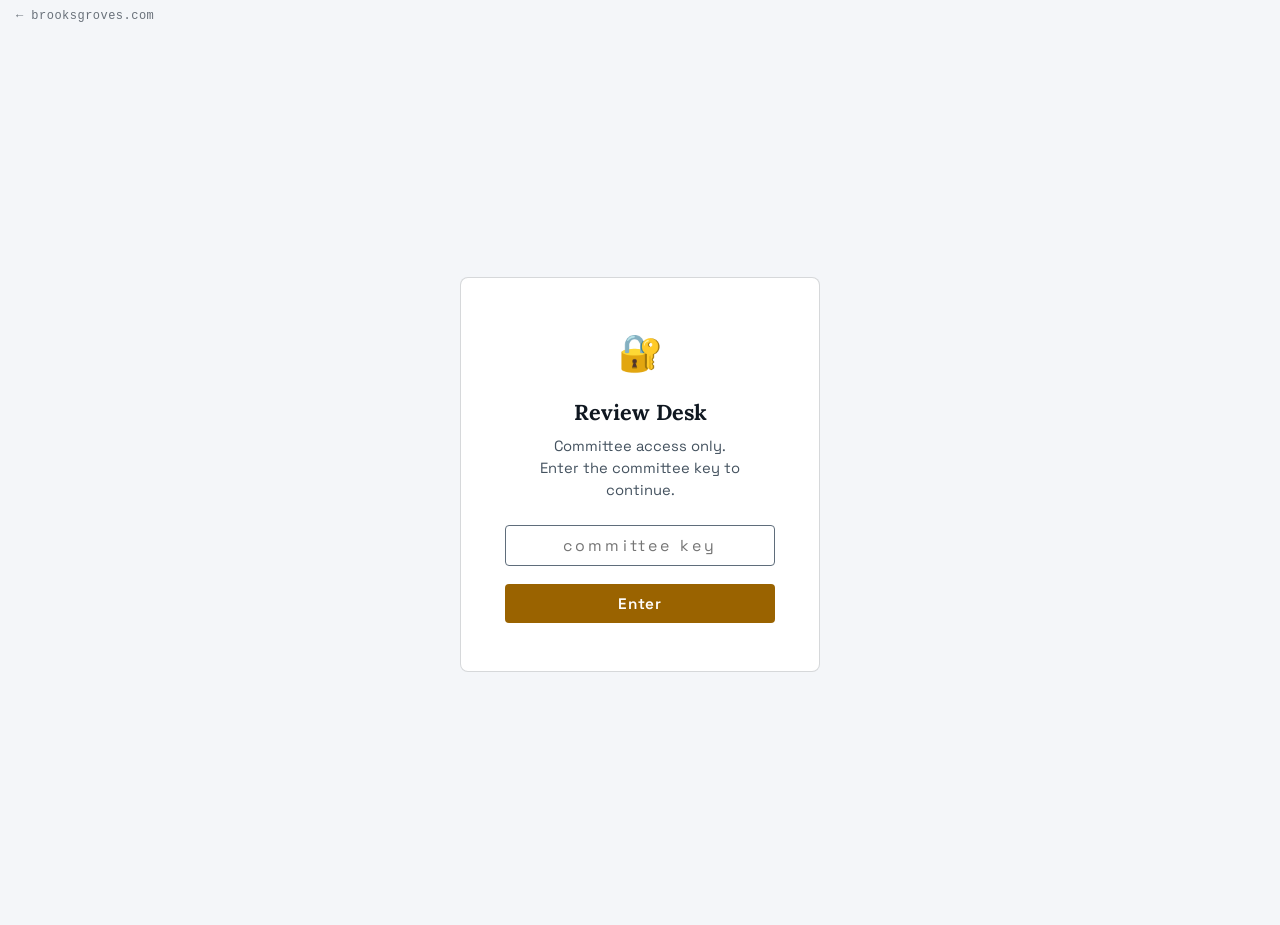
<file: review.html>
<!DOCTYPE html>
<html lang="en">
<head>
  <meta charset="UTF-8">
  <meta name="viewport" content="width=device-width, initial-scale=1.0">
  <title>Investment Club — Review Desk</title>
  <link rel="stylesheet" href="style.css">
<script>try{if(localStorage.getItem('ic_theme')==='dark')document.documentElement.setAttribute('data-theme','dark');}catch(e){}</script>
</head>
<body>
<a class="bg-home" href="https://brooksgroves.com/">&larr; brooksgroves.com</a>
<style>.bg-home{display:block;position:relative;z-index:50;padding:8px 16px 0;font:12px/1.4 ui-monospace,SFMono-Regular,Menlo,Consolas,monospace;letter-spacing:.04em;color:inherit;opacity:.65;text-decoration:none;width:max-content}.bg-home:hover{opacity:1;text-decoration:underline}</style>

<!-- ── Password Gate ── -->
<div class="gate" id="gate">
  <div class="gate-card">
    <div class="lock">🔐</div>
    <h2>Review Desk</h2>
    <p>Committee access only.<br>Enter the committee key to continue.</p>
    <input type="password" id="gate-input" placeholder="committee key" onkeydown="if(event.key==='Enter') unlock()">
    <br>
    <button class="btn btn-primary" style="width:100%; justify-content:center; margin-top:4px;" onclick="unlock()">Enter</button>
    <p class="gate-error" id="gate-error">That key didn't work, or the Review Desk is turned off.</p>
  </div>
</div>

<!-- ── Main App (hidden until unlocked) ── -->
<div id="app" style="display:none;">

  <nav class="topbar">
    <div class="topbar-brand">
      <h1>Investment Club</h1>
      <span class="divider">|</span>
      <span>Review Desk</span>
    </div>
    <div class="topbar-nav">
      <a href="index.html">Submit</a>
      <a href="review.html" class="active">Review Desk</a>
      <button type="button" class="theme-toggle" id="theme-toggle" onclick="toggleTheme()" aria-label="Switch colour theme">☾ Dark</button>
    </div>
  </nav>

  <main class="page">

    <!-- Dashboard header with stats -->
    <div class="dash-header">
      <div>
        <p class="section-eyebrow">Committee View</p>
        <h2 class="section-title">Trade Submissions</h2>
      </div>
      <div class="dash-stats">
        <div class="stat">
          <div class="stat-num" id="stat-total">0</div>
          <div class="stat-label">Total</div>
        </div>
        <div class="stat">
          <div class="stat-num" id="stat-pending" style="color:var(--mist);">0</div>
          <div class="stat-label">Pending</div>
        </div>
        <div class="stat">
          <div class="stat-num" id="stat-approved" style="color:var(--green2);">0</div>
          <div class="stat-label">Approved</div>
        </div>
        <div class="stat">
          <div class="stat-num" id="stat-watch" style="color:var(--amber2);">0</div>
          <div class="stat-label">Watch</div>
        </div>
        <div class="stat">
          <div class="stat-num" id="stat-pass" style="color:var(--red2);">0</div>
          <div class="stat-label">Pass</div>
        </div>
      </div>
    </div>

    <!-- AI Synthesis Panel -->
    <div class="synthesis-panel">
      <div class="synthesis-header">
        <div>
          <h3>✦ AI Synthesis</h3>
          <p style="font-size:.78rem; color:var(--mist); margin-top:3px;">Claude reads all submissions and surfaces patterns, consensus, and outliers.</p>
        </div>
        <button class="btn btn-ghost btn-sm" id="synth-btn" onclick="runSynthesis()">Synthesize Submissions</button>
      </div>
      <div id="synthesis-output"></div>
      <div id="synth-actions" style="display:none; gap:10px; margin-top:12px;">
        <button class="btn btn-ghost btn-sm" onclick="downloadReport()">⭳ Download report</button>
        <button class="btn btn-ghost btn-sm" onclick="copyReport()">⧉ Copy</button>
      </div>
    </div>

    <!-- Pre-meeting digest -->
    <div class="synthesis-panel">
      <div class="synthesis-header">
        <div>
          <h3>✉ Pre-meeting digest</h3>
          <p style="font-size:.78rem; color:var(--mist); margin-top:3px;">Emails the pending Trade Journals to you, formatted and ready to forward to the club.</p>
        </div>
        <button class="btn btn-ghost btn-sm" id="digest-btn" onclick="emailDigest()">Send me the digest</button>
      </div>
      <div id="digest-status" style="font-size:.84rem; color:var(--mist); margin-top:10px; min-height:1em;"></div>
    </div>

    <!-- Filters -->
    <div class="filter-row">
      <button class="pill active" onclick="setFilter('all', this)">All</button>
      <button class="pill" onclick="setFilter('pending', this)">Pending</button>
      <button class="pill" onclick="setFilter('approved', this)">Approved</button>
      <button class="pill" onclick="setFilter('watch', this)">Watch</button>
      <button class="pill" onclick="setFilter('pass', this)">Pass</button>
      <button class="pill" style="margin-left:auto;" onclick="refreshFromSheet()">↻ Refresh</button>
    </div>

    <!-- Cards -->
    <div id="cards"></div>

  </main>
</div>

<div class="toast" id="toast"></div>

<script src="app.js"></script>
<script>
  let currentFilter = 'all';
  let trades = [];

  /* ── Gate: the committee key is checked by the server (Script Property
        REVIEW_KEY). No key set there = the Review Desk stays closed. ── */
  function openDesk() {
    document.getElementById('gate').style.display = 'none';
    document.getElementById('app').style.display = 'block';
    init();
  }
  function unlock() {
    const val = document.getElementById('gate-input').value.trim();
    if (!val) return;
    clubCall('checkkey', null, function (res) {
      if (res && res.ok) {
        try { sessionStorage.setItem('ic_review_key', val); } catch (e) {}
        openDesk();
      } else {
        document.getElementById('gate-error').style.display = 'block';
        document.getElementById('gate-input').value = '';
      }
    });
  }
  // clubCall sends ?key= only via the URL below
  const _clubCall = clubCall;
  clubCall = function (action, data, cb, t) {
    if (action !== 'checkkey') return _clubCall(action, data, cb, t);
    const cbName = '__icK_' + Date.now();
    const sc = document.createElement('script');
    window[cbName] = function (r) { try { delete window[cbName]; } catch (e) {} sc.remove(); cb(r || {}); };
    sc.src = SHEET_URL + '?action=checkkey&key=' + encodeURIComponent(document.getElementById('gate-input').value.trim()) + '&callback=' + cbName;
    sc.onerror = function () { cb({ error: 'Could not reach the club server.' }); };
    document.head.appendChild(sc);
  };

  // Already unlocked in this tab?
  if (reviewKey()) {
    document.getElementById('gate').style.display = 'none';
    document.getElementById('app').style.display = 'block';
  }

  /* ── Init ── */
  function init() {
    // show cached immediately, then refresh from the sheet
    trades = loadTrades();
    renderAll();
    refreshFromSheet();
  }

  function refreshFromSheet() {
    const container = document.getElementById('cards');
    if (trades.length === 0) {
      container.innerHTML = '<div class="empty"><div class="icon">⏳</div><p>Loading submissions…</p></div>';
    }
    loadTradesFromSheet(function (loaded) {
      trades = loaded;
      renderAll();
    });
  }

  if (sessionStorage.getItem('ic_auth') === '1') init();

  /* ── Filter ── */
  function setFilter(f, btn) {
    currentFilter = f;
    document.querySelectorAll('.pill').forEach(p => p.classList.remove('active'));
    btn.classList.add('active');
    renderCards();
  }

  /* ── Stats ── */
  function renderStats() {
    const counts = { pending:0, approved:0, watch:0, pass:0 };
    trades.forEach(t => { if (counts[t.status] !== undefined) counts[t.status]++; });
    document.getElementById('stat-total').textContent   = trades.length;
    document.getElementById('stat-pending').textContent  = counts.pending;
    document.getElementById('stat-approved').textContent = counts.approved;
    document.getElementById('stat-watch').textContent    = counts.watch;
    document.getElementById('stat-pass').textContent     = counts.pass;
  }

  function renderAll() { renderStats(); renderCards(); }

  /* ── Cards ── */
  function renderCards() {
    const filtered = currentFilter === 'all'
      ? trades
      : trades.filter(t => t.status === currentFilter);

    const container = document.getElementById('cards');

    if (filtered.length === 0) {
      container.innerHTML = `<div class="empty">
        <div class="icon">📋</div>
        <p>${trades.length === 0
          ? 'No submissions yet.<br>Members submit trades on the main page.'
          : 'No trades match this filter.'}</p>
      </div>`;
      return;
    }

    container.innerHTML = filtered.map((t, i) => cardHTML(t, i)).join('');
  }

  function esc(s) {
    return (s||'').replace(/&/g,'&amp;').replace(/</g,'&lt;').replace(/>/g,'&gt;').replace(/"/g,'&quot;').replace(/\n/g,'<br>');
  }

  function badgeHTML(status) {
    const labels = { pending:'● Pending', approved:'✓ Approved', watch:'◑ Watch', pass:'✕ Pass' };
    return `<span class="badge badge-${status}">${labels[status]||status}</span>`;
  }

  // Format a money value: show $ prefix if it's a bare number
  function money(v) {
    if (v === undefined || v === null || v === '') return '';
    const s = String(v).trim();
    return /^[0-9.]+$/.test(s) ? '$' + s : esc(s);
  }

  // Price levels strip (share value / entry / exit / 52-wk range)
  function priceRowHTML(t) {
    const cells = [];
    if (t.shareValue)  cells.push(['Today', money(t.shareValue)]);
    if (t.entryTarget) cells.push(['Entry Target', money(t.entryTarget)]);
    if (t.exit)        cells.push(['Exit', money(t.exit)]);
    if (t.high52 || t.low52) {
      const range = (t.low52 ? money(t.low52) : '—') + ' – ' + (t.high52 ? money(t.high52) : '—');
      cells.push(['52-Wk Range', range]);
    }
    if (cells.length === 0) return '';
    return `<div class="fund-grid" style="grid-template-columns:repeat(${cells.length},1fr); margin-top:16px;">
      ${cells.map(([k,v]) => `<div class="fund-cell"><span class="fk">${k}</span><span class="fv" style="color:var(--amber2);">${v}</span></div>`).join('')}
    </div>`;
  }

  // Fundamentals grid
  function fundGridHTML(t) {
    const items = [
      ['Market Cap',   t.marketCap],
      ['Style',        t.growthIncome],
      ['Beta',         t.beta],
      ['P/E',          t.peRatio],
      ['P/Rev/Share',  t.priceRevShare],
      ['EPS',          t.eps ? money(t.eps) : ''],
      ['Div/Share',    t.dividend ? money(t.dividend) : ''],
      ['Div Freq',     t.dividendFreq]
    ].filter(([k,v]) => v !== undefined && v !== null && String(v).trim() !== '');
    if (items.length === 0) return '';
    return `<div class="fund-grid">
      ${items.map(([k,v]) => `<div class="fund-cell"><span class="fk">${k}</span><span class="fv">${esc(String(v))}</span></div>`).join('')}
    </div>`;
  }

  function cardHTML(t, i) {
    const isOpen = t.open || false;
    return `<div class="trade-card ${isOpen?'open':''}" id="card-${t.id}">
      <div class="card-head" onclick="toggleCard('${t.id}')">
        <div class="card-head-left">
          <span class="card-ticker">${esc(t.ticker)}</span>
          <div class="card-meta">
            ${t.stock ? `<span style="color:var(--fog);">${esc(t.stock)}</span>` : ''}
            <span>📅 ${t.date}</span>
            <span>👤 ${esc(t.member)}</span>
            ${t.sector ? `<span style="color:var(--mist);">${esc(t.sector)}</span>` : ''}
          </div>
        </div>
        <div class="card-head-right">
          ${badgeHTML(t.status)}
          <span class="chevron">▼</span>
        </div>
      </div>

      <div class="card-body">
        ${priceRowHTML(t)}
        ${fundGridHTML(t)}

        ${t.thesis ? `<div class="thesis-pull">${esc(t.thesis)}</div>` : ''}

        ${(t.moat || t.whyNow) ? `<div class="detail-grid">
          ${t.moat   ? `<div class="detail-item"><h4>Competitive Moat</h4><p>${esc(t.moat)}</p></div>`   : ''}
          ${t.whyNow ? `<div class="detail-item"><h4>Why Now</h4><p>${esc(t.whyNow)}</p></div>` : ''}
        </div>` : ''}

        ${(t.pros || t.cons) ? `<div class="pros-cons-grid">
          ${t.pros ? `<div class="pros-box"><h4>✓ Pros</h4><p>${esc(t.pros)}</p></div>` : ''}
          ${t.cons ? `<div class="cons-box"><h4>✕ Cons / Risks</h4><p>${esc(t.cons)}</p></div>` : ''}
        </div>` : ''}

        ${t.management ? `<div class="full-detail"><h4>Trade Management</h4><p>${esc(t.management)}</p></div>` : ''}
      </div>

      <div class="decision-bar">
        <span class="decision-label">Decision:</span>
        <button class="dec-btn dec-btn-approve ${t.status==='approved'?'active':''}"
          onclick="setStatus('${t.id}','approved')">Approve</button>
        <button class="dec-btn dec-btn-watch ${t.status==='watch'?'active':''}"
          onclick="setStatus('${t.id}','watch')">Watch</button>
        <button class="dec-btn dec-btn-pass ${t.status==='pass'?'active':''}"
          onclick="setStatus('${t.id}','pass')">Pass</button>
        <input class="notes-input" type="text"
          placeholder="Committee notes…"
          value="${esc(t.notes||'')}"
          oninput="saveNote('${t.id}', this.value)"
          onclick="event.stopPropagation()">
      </div>
    </div>`;
  }

  function toggleCard(id) {
    const t = trades.find(t => t.id === id);
    if (t) { t.open = !t.open; renderCards(); }
  }

  function setStatus(id, status) {
    const t = trades.find(t => String(t.id) === String(id));
    if (!t) return;
    t.status = t.status === status ? 'pending' : status;
    updateTrade(t);
    renderAll();
    showToast(`${t.ticker} marked as ${t.status}.`);
  }

  function saveNote(id, val) {
    const t = trades.find(t => String(t.id) === String(id));
    if (t) { t.notes = val; updateTrade(t); }
  }

  /* ── AI Synthesis (runs server-side via Apps Script) ── */
  function runSynthesis() {
    if (trades.length === 0) {
      showToast('No submissions to synthesize yet.', true);
      return;
    }

    const btn = document.getElementById('synth-btn');
    const out = document.getElementById('synthesis-output');
    btn.disabled = true;
    btn.textContent = 'Analyzing…';
    out.className = 'visible';
    out.innerHTML = '<span class="thinking-dots">Claude is reading the submissions…</span>';

    requestSynthesis(function (data) {
      const actions = document.getElementById('synth-actions');
      if (data && data.error) {
        out.innerHTML = '<span style="color:var(--red2);">Synthesis unavailable: ' + esc(data.error) + '</span>';
        actions.style.display = 'none';
      } else {
        const text = (data && data.summary) ? data.summary : 'No summary returned.';
        out.textContent = text;
        lastSynthesis = text;
        actions.style.display = 'flex';
      }
      btn.disabled = false;
      btn.textContent = 'Re-synthesize';
    });
  }

  /* ── Pre-meeting digest ── */
  function emailDigest() {
    const btn = document.getElementById('digest-btn');
    const status = document.getElementById('digest-status');
    btn.disabled = true;
    btn.textContent = 'Sending…';
    status.style.color = 'var(--mist)';
    status.textContent = 'Building the digest…';

    requestDigest(function (data) {
      btn.disabled = false;
      btn.textContent = 'Send me the digest';
      if (!data || data.error) {
        status.style.color = 'var(--red2)';
        status.textContent = (data && data.error) ? data.error : 'Could not send the digest.';
        return;
      }
      status.style.color = '#35c88a';
      status.textContent = '✓ Sent ' + data.sent + ' Trade Journal' + (data.sent === 1 ? '' : 's') +
        ' to ' + data.to + '. Check your inbox, then forward it on.';
    });
  }

  /* ── Save / export the synthesis report ── */
  let lastSynthesis = '';

  function reportStamp() {
    const d = new Date();
    return d.getFullYear() + '-' +
      String(d.getMonth() + 1).padStart(2, '0') + '-' +
      String(d.getDate()).padStart(2, '0');
  }

  // minimal markdown -> HTML (headers, bold, lists, tables, rules, paragraphs)
  function mdToHtml(md) {
    const lines = md.replace(/\r/g, '').split('\n');
    let html = '', inUl = false, inOl = false, inTable = false;
    function closeLists() {
      if (inUl) { html += '</ul>'; inUl = false; }
      if (inOl) { html += '</ol>'; inOl = false; }
    }
    function closeTable() { if (inTable) { html += '</tbody></table>'; inTable = false; } }
    const inline = s => esc(s)
      .replace(/\*\*(.+?)\*\*/g, '<strong>$1</strong>')
      .replace(/\*(.+?)\*/g, '<em>$1</em>')
      .replace(/`(.+?)`/g, '<code>$1</code>');

    for (let raw of lines) {
      const line = raw.trimEnd();
      if (/^\s*\|(.+)\|\s*$/.test(line)) {
        const cells = line.trim().replace(/^\||\|$/g, '').split('|').map(c => c.trim());
        if (cells.every(c => /^:?-{2,}:?$/.test(c))) continue; // separator row
        if (!inTable) { closeLists(); html += '<table><tbody>'; inTable = true; }
        html += '<tr>' + cells.map(c => '<td>' + inline(c) + '</td>').join('') + '</tr>';
        continue;
      } else { closeTable(); }

      if (/^###\s+/.test(line))      { closeLists(); html += '<h3>' + inline(line.replace(/^###\s+/, '')) + '</h3>'; }
      else if (/^##\s+/.test(line))  { closeLists(); html += '<h2>' + inline(line.replace(/^##\s+/, '')) + '</h2>'; }
      else if (/^#\s+/.test(line))   { closeLists(); html += '<h1>' + inline(line.replace(/^#\s+/, '')) + '</h1>'; }
      else if (/^(-{3,}|\*{3,})$/.test(line)) { closeLists(); html += '<hr>'; }
      else if (/^\s*[-*]\s+/.test(line)) {
        if (!inUl) { closeLists(); html += '<ul>'; inUl = true; }
        html += '<li>' + inline(line.replace(/^\s*[-*]\s+/, '')) + '</li>';
      }
      else if (/^\s*\d+\.\s+/.test(line)) {
        if (!inOl) { closeLists(); html += '<ol>'; inOl = true; }
        html += '<li>' + inline(line.replace(/^\s*\d+\.\s+/, '')) + '</li>';
      }
      else if (line.trim() === '') { closeLists(); }
      else { closeLists(); html += '<p>' + inline(line) + '</p>'; }
    }
    closeLists(); closeTable();
    return html;
  }

  function buildReportDoc() {
    const body = mdToHtml(lastSynthesis || 'No synthesis available.');
    const count = trades.length;
    const tickers = trades.map(t => t.ticker).filter(Boolean).join(', ');
    return '<!DOCTYPE html><html><head><meta charset="utf-8">' +
      '<title>Investment Club — Synthesis ' + reportStamp() + '</title><style>' +
      'body{font-family:Georgia,serif;max-width:760px;margin:40px auto;padding:0 24px;color:#1a1a1a;line-height:1.6}' +
      'h1{font-size:1.5rem;border-bottom:2px solid #d4930a;padding-bottom:6px}' +
      'h2{font-size:1.15rem;color:#8a5a00;margin-top:1.6em}h3{font-size:1rem}' +
      '.meta{color:#666;font-size:.85rem;margin-bottom:1.5em}' +
      'table{border-collapse:collapse;width:100%;margin:1em 0}td{border:1px solid #ccc;padding:6px 10px;font-size:.9rem}' +
      'code{background:#f2f2f2;padding:1px 4px;border-radius:3px;font-size:.9em}hr{border:none;border-top:1px solid #ddd;margin:1.5em 0}' +
      'ul,ol{padding-left:1.4em}li{margin:.3em 0}' +
      '.head{font-family:system-ui,sans-serif}.brand{color:#d4930a;font-weight:700;letter-spacing:.5px;font-size:.8rem;text-transform:uppercase}' +
      '</style></head><body>' +
      '<div class="head"><div class="brand">Lakewood Investment Club</div>' +
      '<h1 style="font-family:system-ui,sans-serif;">AI Synthesis Report</h1>' +
      '<div class="meta">' + reportStamp() + ' · ' + count + ' submissions · ' + esc(tickers) + '</div></div>' +
      body +
      '<hr><p style="color:#999;font-size:.75rem;">Generated by the club trade journal. Informational only — not investment advice.</p>' +
      '</body></html>';
  }

  function downloadReport() {
    if (!lastSynthesis) { showToast('Run a synthesis first.', true); return; }
    const blob = new Blob([buildReportDoc()], { type: 'text/html' });
    const url = URL.createObjectURL(blob);
    const a = document.createElement('a');
    a.href = url;
    a.download = 'Investment-Club-Synthesis-' + reportStamp() + '.html';
    document.body.appendChild(a); a.click(); a.remove();
    URL.revokeObjectURL(url);
    showToast('Report downloaded. Open it in a browser or Word.');
  }

  function copyReport() {
    if (!lastSynthesis) { showToast('Run a synthesis first.', true); return; }
    navigator.clipboard.writeText(lastSynthesis).then(
      () => showToast('Report copied to clipboard.'),
      () => showToast('Copy failed — select the text manually.', true)
    );
  }
</script>
</body>
</html>
</file>
<file: style.css>
@import url('https://fonts.googleapis.com/css2?family=Space+Grotesk:wght@300;400;500;600;700&family=Space+Mono:ital,wght@0,400;0,700;1,400&family=Lora:ital,wght@0,400;0,600;1,400&display=swap');

/* ── Tokens ──
   Light is the default: high contrast, easier on older eyes.
   Dark stays available via the toggle in the top bar (data-theme="dark"). */
:root {
  --slate:      #f4f6f9;   /* page background   */
  --slate2:     #ffffff;   /* cards, top bar    */
  --slate3:     #eef1f5;   /* raised / hover    */
  --slate4:     #e1e6ec;
  --steel:      #5f6d7b;   /* borders, dim text */
  --mist:       #44525f;   /* secondary text    */
  --fog:        #1f2a36;   /* body text         */
  --white:      #0f1720;   /* headings, strongest text */
  --amber:      #9a6300;
  --amber2:     #8a5800;
  --green:      #1a7a50;
  --green2:     #16704a;
  --red:        #a82d2d;
  --red2:       #b02a2a;
  --blue:       #1d5aa6;
  --blue2:      #1d5aa6;
  --border:     rgba(31,42,54,0.18);
  --border-hi:  rgba(154,99,0,0.40);
  --input-bg:   #ffffff;
  --on-amber:   #ffffff;
  --check-ink:  #ffffff;
  --field-bg:   #ffffff;
  color-scheme: light;
}
:root[data-theme="dark"] {
  --slate:      #0e1117;
  --slate2:     #161c26;
  --slate3:     #1d2535;
  --slate4:     #26303f;
  --steel:      #5b6c80;
  --mist:       #a3b4c6;
  --fog:        #d3dde7;
  --white:      #f2f5f8;
  --amber:      #d4930a;
  --amber2:     #f0b534;
  --green:      #1f8c5e;
  --green2:     #2db87d;
  --red:        #a82d2d;
  --red2:       #e07070;
  --blue:       #2a6fc9;
  --blue2:      #5594e8;
  --border:     rgba(90,108,128,0.55);
  --border-hi:  rgba(212,147,10,0.35);
  --input-bg:   rgba(0,0,0,0.25);
  --on-amber:   #0e1117;
  --check-ink:  #0e1117;
  --field-bg:   #1d2535;
  color-scheme: dark;
}

/* Bigger base text: every size below is in rem, so this scales the whole app. */
html { font-size: 18px; }

*, *::before, *::after { box-sizing: border-box; margin: 0; padding: 0; }

body {
  font-family: 'Space Grotesk', sans-serif;
  background: var(--slate);
  color: var(--fog);
  min-height: 100vh;
  line-height: 1.5;
}

/* ── Topbar ── */
.topbar {
  background: var(--slate2);
  border-bottom: 1px solid var(--border);
  padding: 0 40px;
  display: flex;
  align-items: center;
  justify-content: space-between;
  height: 56px;
  position: sticky;
  top: 0;
  z-index: 100;
}
.topbar-brand {
  display: flex;
  align-items: baseline;
  gap: 12px;
}
.topbar-brand h1 {
  font-family: 'Space Mono', monospace;
  font-size: .9rem;
  font-weight: 700;
  color: var(--white);
  letter-spacing: .06em;
  text-transform: uppercase;
}
.topbar-brand .divider { color: var(--steel); font-size: .8rem; }
.topbar-brand span {
  font-size: .75rem;
  color: var(--mist);
  letter-spacing: .04em;
}
.topbar-nav a {
  font-size: .78rem;
  font-weight: 500;
  color: var(--mist);
  text-decoration: none;
  letter-spacing: .04em;
  padding: 4px 12px;
  border-radius: 3px;
  transition: color .15s, background .15s;
}
.topbar-nav a:hover { color: var(--white); background: var(--slate3); }
.topbar-nav a.active { color: var(--amber2); }

/* ── Page wrapper ── */
.page {
  max-width: 780px;
  margin: 0 auto;
  padding: 44px 32px 80px;
}

/* ── Section heading ── */
.section-eyebrow {
  font-family: 'Space Mono', monospace;
  font-size: .72rem;
  font-weight: 700;
  letter-spacing: .14em;
  text-transform: uppercase;
  color: var(--amber);
  margin-bottom: 6px;
}
.section-title {
  font-family: 'Lora', serif;
  font-size: 1.5rem;
  font-weight: 600;
  color: var(--white);
  margin-bottom: 6px;
}
.section-sub {
  font-size: .85rem;
  color: var(--mist);
  margin-bottom: 32px;
  max-width: 540px;
  line-height: 1.6;
}

/* ── Form blocks ── */
.form-block {
  background: var(--slate2);
  border: 1px solid var(--border);
  border-radius: 6px;
  padding: 28px 28px 24px;
  margin-bottom: 16px;
}
.form-block-title {
  font-family: 'Space Mono', monospace;
  font-size: .72rem;
  font-weight: 700;
  letter-spacing: .12em;
  text-transform: uppercase;
  color: var(--amber);
  margin-bottom: 20px;
  padding-bottom: 12px;
  border-bottom: 1px solid var(--border);
}

.field-grid {
  display: grid;
  gap: 16px;
}
.field-grid.cols-2 { grid-template-columns: 1fr 1fr; }
.field-grid.cols-3 { grid-template-columns: 1fr 1fr 1fr; }

.field label {
  display: block;
  font-size: .72rem;
  font-weight: 600;
  letter-spacing: .08em;
  text-transform: uppercase;
  color: var(--mist);
  margin-bottom: 7px;
}
.field .hint {
  font-size: .8rem;
  color: var(--mist);
  margin-top: 5px;
  line-height: 1.4;
}

input[type="text"],
input[type="date"],
input[type="password"],
select,
textarea {
  width: 100%;
  background: var(--field-bg);
  border: 1px solid var(--steel);
  border-radius: 4px;
  color: var(--white);
  font-family: 'Space Grotesk', sans-serif;
  font-size: .88rem;
  padding: 9px 12px;
  outline: none;
  transition: border-color .2s, box-shadow .2s;
  appearance: none;
}
input:focus, select:focus, textarea:focus {
  border-color: var(--amber);
  box-shadow: 0 0 0 2px rgba(212,147,10,0.12);
}
textarea { resize: vertical; line-height: 1.6; }
select option { background: var(--slate2); }

.ticker-input {
  font-family: 'Space Mono', monospace !important;
  font-size: 1.1rem !important;
  font-weight: 700 !important;
  letter-spacing: .1em !important;
  text-transform: uppercase;
  color: var(--amber2) !important;
}

/* Numeric / data inputs — tabular mono feel */
.num-input {
  font-family: 'Space Mono', monospace !important;
  font-size: .92rem !important;
  color: var(--white) !important;
}

/* Fundamentals readout grid on the review card */
.fund-grid {
  display: grid;
  grid-template-columns: repeat(4, 1fr);
  gap: 1px;
  background: var(--slate4);
  border: 1px solid var(--border);
  border-radius: 5px;
  overflow: hidden;
  margin-bottom: 18px;
}
.fund-cell {
  background: var(--slate2);
  padding: 10px 12px;
}
.fund-cell .fk {
  display: block;
  font-size: .72rem;
  font-weight: 700;
  letter-spacing: .08em;
  text-transform: uppercase;
  color: var(--mist);
  margin-bottom: 3px;
}
.fund-cell .fv {
  font-family: 'Space Mono', monospace;
  font-size: .9rem;
  font-weight: 500;
  color: var(--white);
}
.fund-cell .fv.dim { color: var(--steel); font-weight: 400; }
@media (max-width: 620px) {
  .fund-grid { grid-template-columns: repeat(2, 1fr); }
}

/* ── Buttons ── */
.btn {
  display: inline-flex;
  align-items: center;
  gap: 8px;
  border: none;
  border-radius: 4px;
  font-family: 'Space Grotesk', sans-serif;
  font-weight: 600;
  font-size: .85rem;
  letter-spacing: .04em;
  padding: 10px 24px;
  cursor: pointer;
  transition: all .18s;
}
.btn-primary { background: var(--amber); color: var(--on-amber); }
.btn-primary:hover { background: var(--amber2); }
.btn-ghost {
  background: none;
  border: 1px solid var(--steel);
  color: var(--mist);
}
.btn-ghost:hover { border-color: var(--fog); color: var(--white); }
.btn-sm { padding: 6px 14px; font-size: .78rem; }

/* ── Status badges ── */
.badge {
  display: inline-block;
  font-family: 'Space Mono', monospace;
  font-size: .72rem;
  font-weight: 700;
  letter-spacing: .1em;
  text-transform: uppercase;
  padding: 3px 9px;
  border-radius: 3px;
  white-space: nowrap;
}
.badge-pending  { background: rgba(143,163,184,0.12); color: var(--mist);   border: 1px solid rgba(143,163,184,0.3); }
.badge-approved { background: rgba(31,140,94,0.15);   color: var(--green2); border: 1px solid rgba(31,140,94,0.4); }
.badge-watch    { background: rgba(212,147,10,0.15);  color: var(--amber2); border: 1px solid rgba(212,147,10,0.35); }
.badge-pass     { background: rgba(168,45,45,0.15);   color: var(--red2);   border: 1px solid rgba(168,45,45,0.35); }

/* ── Toast ── */
.toast {
  position: fixed;
  bottom: 28px;
  left: 50%;
  transform: translateX(-50%) translateY(20px);
  background: var(--slate3);
  border: 1px solid var(--green);
  border-radius: 5px;
  color: var(--green2);
  font-size: .84rem;
  font-weight: 500;
  padding: 12px 22px;
  opacity: 0;
  transition: all .3s;
  pointer-events: none;
  z-index: 999;
  white-space: nowrap;
}
.toast.show { opacity: 1; transform: translateX(-50%) translateY(0); }
.toast.error { border-color: var(--red); color: var(--red2); }

/* ── Review: gate ── */
.gate {
  min-height: 100vh;
  display: flex;
  align-items: center;
  justify-content: center;
  background: var(--slate);
}
.gate-card {
  background: var(--slate2);
  border: 1px solid var(--border);
  border-radius: 8px;
  padding: 48px 44px;
  width: 360px;
  text-align: center;
}
.gate-card .lock { font-size: 2rem; margin-bottom: 16px; }
.gate-card h2 {
  font-family: 'Lora', serif;
  font-size: 1.2rem;
  color: var(--white);
  margin-bottom: 6px;
}
.gate-card p { font-size: .82rem; color: var(--mist); margin-bottom: 24px; }
.gate-card input {
  text-align: center;
  letter-spacing: .2em;
  margin-bottom: 14px;
}
.gate-error { color: var(--red2); font-size: .78rem; margin-top: 10px; display: none; }

/* ── Review: dashboard header ── */
.dash-header {
  display: flex;
  align-items: flex-end;
  justify-content: space-between;
  margin-bottom: 28px;
  gap: 16px;
  flex-wrap: wrap;
}
.dash-stats {
  display: flex;
  gap: 24px;
}
.stat { text-align: center; }
.stat-num {
  font-family: 'Space Mono', monospace;
  font-size: 1.4rem;
  font-weight: 700;
  color: var(--white);
  line-height: 1;
}
.stat-label { font-size: .72rem; color: var(--mist); letter-spacing: .06em; text-transform: uppercase; margin-top: 4px; }

/* ── Filter pills ── */
.filter-row {
  display: flex;
  gap: 8px;
  margin-bottom: 24px;
  flex-wrap: wrap;
}
.pill {
  background: var(--slate3);
  border: 1px solid var(--border);
  border-radius: 20px;
  color: var(--mist);
  font-size: .75rem;
  font-weight: 500;
  padding: 5px 14px;
  cursor: pointer;
  transition: all .18s;
}
.pill.active { background: rgba(212,147,10,0.12); border-color: var(--amber); color: var(--amber2); }
.pill:hover:not(.active) { color: var(--white); border-color: var(--fog); }

/* ── AI synthesis panel ── */
.synthesis-panel {
  background: var(--slate2);
  border: 1px solid var(--border-hi);
  border-radius: 6px;
  padding: 20px 24px;
  margin-bottom: 28px;
}
.synthesis-header {
  display: flex;
  align-items: center;
  justify-content: space-between;
  margin-bottom: 0;
  gap: 12px;
}
.synthesis-header h3 {
  font-family: 'Space Mono', monospace;
  font-size: .72rem;
  font-weight: 700;
  letter-spacing: .1em;
  text-transform: uppercase;
  color: var(--amber);
}
.synthesis-header p { font-size: .78rem; color: var(--mist); margin-top: 2px; }
#synthesis-output {
  margin-top: 18px;
  padding-top: 18px;
  border-top: 1px solid var(--border);
  font-size: .86rem;
  line-height: 1.7;
  color: var(--fog);
  display: none;
  white-space: pre-wrap;
}
#synthesis-output.visible { display: block; }
.thinking-dots { color: var(--amber); font-family: 'Space Mono', monospace; font-size: .8rem; }

/* ── Trade cards ── */
.trade-card {
  background: var(--slate2);
  border: 1px solid var(--border);
  border-radius: 6px;
  margin-bottom: 16px;
  transition: border-color .2s;
  overflow: hidden;
}
.trade-card:hover { border-color: rgba(143,163,184,0.4); }

.card-head {
  display: flex;
  align-items: center;
  justify-content: space-between;
  padding: 16px 22px;
  gap: 12px;
  cursor: pointer;
  user-select: none;
}
.card-head-left {
  display: flex;
  align-items: baseline;
  gap: 14px;
  flex-wrap: wrap;
}
.card-ticker {
  font-family: 'Space Mono', monospace;
  font-size: 1.15rem;
  font-weight: 700;
  color: var(--amber2);
  letter-spacing: .08em;
}
.card-meta { font-size: .75rem; color: var(--mist); }
.card-meta span { margin-right: 14px; }

.card-head-right {
  display: flex;
  align-items: center;
  gap: 10px;
  flex-shrink: 0;
}
.chevron {
  color: var(--steel);
  font-size: .75rem;
  transition: transform .2s;
}
.trade-card.open .chevron { transform: rotate(180deg); }

.card-body {
  display: none;
  padding: 4px 22px 22px;
  border-top: 1px solid var(--border);
}
.trade-card.open .card-body { display: block; }

.thesis-pull {
  background: rgba(212,147,10,0.07);
  border-left: 3px solid var(--amber);
  border-radius: 0 4px 4px 0;
  padding: 13px 16px;
  margin: 18px 0;
  font-family: 'Lora', serif;
  font-style: italic;
  font-size: .91rem;
  line-height: 1.65;
  color: var(--fog);
}

.detail-grid {
  display: grid;
  grid-template-columns: 1fr 1fr;
  gap: 16px;
  margin-bottom: 16px;
}
.detail-item h4 {
  font-size: .72rem;
  font-weight: 700;
  letter-spacing: .1em;
  text-transform: uppercase;
  color: var(--mist);
  margin-bottom: 5px;
}
.detail-item p {
  font-size: .84rem;
  line-height: 1.6;
  color: var(--fog);
}

.pros-cons-grid {
  display: grid;
  grid-template-columns: 1fr 1fr;
  gap: 12px;
  margin-bottom: 16px;
}
.pros-box, .cons-box {
  border-radius: 4px;
  padding: 14px;
}
.pros-box { background: rgba(31,140,94,0.08); border: 1px solid rgba(31,140,94,0.25); }
.cons-box { background: rgba(168,45,45,0.08); border: 1px solid rgba(168,45,45,0.25); }
.pros-box h4 { font-size: .72rem; font-weight: 700; letter-spacing: .1em; text-transform: uppercase; color: var(--green2); margin-bottom: 6px; }
.cons-box h4 { font-size: .72rem; font-weight: 700; letter-spacing: .1em; text-transform: uppercase; color: var(--red2);   margin-bottom: 6px; }
.pros-box p, .cons-box p { font-size: .83rem; line-height: 1.6; color: var(--fog); }

.full-detail { margin-bottom: 14px; }
.full-detail h4 { font-size: .72rem; font-weight: 700; letter-spacing: .1em; text-transform: uppercase; color: var(--mist); margin-bottom: 5px; }
.full-detail p  { font-size: .84rem; line-height: 1.6; color: var(--fog); }

/* ── Decision bar ── */
.decision-bar {
  display: flex;
  align-items: center;
  gap: 10px;
  padding: 13px 22px;
  background: var(--input-bg);
  border-top: 1px solid var(--border);
  flex-wrap: wrap;
}
.decision-label {
  font-size: .72rem;
  font-weight: 700;
  letter-spacing: .08em;
  text-transform: uppercase;
  color: var(--steel);
}
.dec-btn {
  background: none;
  border: 1px solid;
  border-radius: 3px;
  font-family: 'Space Grotesk', sans-serif;
  font-size: .75rem;
  font-weight: 700;
  letter-spacing: .04em;
  padding: 5px 13px;
  cursor: pointer;
  transition: all .18s;
}
.dec-btn-approve { border-color: rgba(31,140,94,0.5);   color: var(--green2); }
.dec-btn-approve:hover, .dec-btn-approve.active { background: rgba(31,140,94,0.18); }
.dec-btn-watch   { border-color: rgba(212,147,10,0.5);  color: var(--amber2); }
.dec-btn-watch:hover, .dec-btn-watch.active   { background: rgba(212,147,10,0.15); }
.dec-btn-pass    { border-color: rgba(168,45,45,0.5);   color: var(--red2);   }
.dec-btn-pass:hover, .dec-btn-pass.active    { background: rgba(168,45,45,0.15); }

.notes-input {
  flex: 1;
  min-width: 160px;
  background: var(--slate3) !important;
  border: 1px solid var(--steel) !important;
  border-radius: 3px !important;
  color: var(--fog) !important;
  font-size: .78rem !important;
  padding: 5px 10px !important;
}
.notes-input::placeholder { color: var(--steel) !important; }

/* ── Empty state ── */
.empty {
  text-align: center;
  padding: 64px 20px;
  color: var(--steel);
}
.empty .icon { font-size: 2.2rem; margin-bottom: 12px; }
.empty p { font-size: .88rem; line-height: 1.6; }

@media (max-width: 620px) {
  .topbar { padding: 0 20px; }
  .page { padding: 28px 20px 60px; }
  .field-grid.cols-2, .field-grid.cols-3 { grid-template-columns: 1fr; }
  .detail-grid, .pros-cons-grid { grid-template-columns: 1fr; }
  .dash-stats { gap: 16px; }
  .decision-bar { gap: 8px; }
  .notes-input { flex: 100%; }
}

/* Plain-English field hints (for members newer to the jargon) */
.field .hint {
  font-size: .8rem;
  line-height: 1.4;
  color: var(--mist, #8fa3b8);
  margin: 3px 0 6px;
  font-style: italic;
}

/* "New to this?" guide link on the submission form */
.guide-link {
  font-size: .85rem;
  margin: -6px 0 4px;
  color: var(--mist, #8fa3b8);
}
.guide-link a {
  color: var(--amber);
  text-decoration: none;
  font-weight: 600;
  border-bottom: 1px solid transparent;
}
.guide-link a:hover { border-bottom-color: var(--amber); }

/* Warm confirmation panel after a submission lands */
.confirm-panel {
  display: flex;
  gap: 16px;
  align-items: flex-start;
  background: linear-gradient(180deg, rgba(45,184,125,0.12), rgba(45,184,125,0.05));
  border: 1px solid rgba(45,184,125,0.45);
  border-radius: 10px;
  padding: 20px 22px;
  margin: 18px 0 26px;
}
.confirm-check {
  flex: none;
  width: 40px; height: 40px;
  border-radius: 50%;
  background: var(--green2);
  color: var(--check-ink);
  font-size: 1.4rem; font-weight: 700;
  display: flex; align-items: center; justify-content: center;
}
.confirm-title {
  font-family: system-ui, sans-serif;
  font-weight: 700;
  font-size: 1.05rem;
  color: var(--green2);
  margin-bottom: 4px;
}
.confirm-text {
  color: var(--fog);
  font-size: .92rem;
  line-height: 1.5;
}
.confirm-actions { margin-top: 12px; display: flex; gap: 10px; flex-wrap: wrap; }
.confirm-actions a.btn { text-decoration: none; display: inline-flex; align-items: center; }

/* "Help me get started" — AI asks questions, member writes answers */
.form-block-title.with-action {
  display: flex;
  justify-content: space-between;
  align-items: center;
  gap: 12px;
}
.starter-btn {
  font-family: system-ui, sans-serif;
  letter-spacing: normal;
  text-transform: none;
  font-size: .78rem;
  white-space: nowrap;
}
.starter-panel {
  background: rgba(212,147,10,0.07);
  border: 1px solid rgba(212,147,10,0.35);
  border-radius: 8px;
  padding: 16px 18px;
  margin-bottom: 20px;
}
.starter-head {
  font-family: system-ui, sans-serif;
  font-weight: 700;
  font-size: .95rem;
  color: var(--amber, #d4930a);
  margin-bottom: 4px;
}
.starter-sub {
  font-size: .82rem;
  color: var(--mist, #8fa3b8);
  margin-bottom: 10px;
  line-height: 1.45;
}
.starter-list {
  margin: 0 0 12px;
  padding-left: 20px;
  color: var(--fog);
  font-size: .9rem;
  line-height: 1.5;
}
.starter-list li { margin: 7px 0; }
.starter-note {
  font-size: .86rem;
  color: var(--mist, #8fa3b8);
  font-style: italic;
}

/* "Start here" ticker field, optional tags, and data-source provenance */
.start-here {
  background: rgba(212,147,10,0.06);
  border: 1px solid rgba(212,147,10,0.28);
  border-radius: 8px;
  padding: 14px 16px;
}
.start-tag {
  font-family: 'Space Mono', monospace;
  font-size: .72rem;
  letter-spacing: .1em;
  text-transform: uppercase;
  color: var(--amber);
  border: 1px solid rgba(212,147,10,0.5);
  border-radius: 3px;
  padding: 1px 6px;
  margin-left: 8px;
  vertical-align: middle;
}
.optional-tag {
  font-family: system-ui, sans-serif;
  font-size: .72rem;
  font-weight: 400;
  letter-spacing: normal;
  text-transform: none;
  color: var(--mist, #8fa3b8);
  margin-left: 6px;
  opacity: .8;
}
.source-stamp {
  font-size: .72rem;
  color: var(--mist, #8fa3b8);
  font-style: italic;
  margin: -12px 0 16px;
  padding: 6px 10px;
  background: rgba(143,163,184,0.07);
  border-left: 2px solid rgba(143,163,184,0.35);
  border-radius: 3px;
}


/* Light / dark toggle in the top bar */
.theme-toggle {
  font-family: 'Space Grotesk', sans-serif;
  font-size: .8rem;
  font-weight: 600;
  color: var(--mist);
  background: transparent;
  border: 1px solid var(--border);
  border-radius: 20px;
  padding: 5px 12px;
  margin-left: 10px;
  cursor: pointer;
  white-space: nowrap;
}
.theme-toggle:hover { color: var(--white); border-color: var(--steel); }
.theme-toggle:focus-visible { outline: 2px solid var(--amber); outline-offset: 2px; }

/* Help cards under the page intro: PDF, guide, meeting doc */
.help-row { display: grid; grid-template-columns: repeat(2, 1fr); gap: 10px; margin: 4px 0 18px; }
.help-card { display: flex; gap: 12px; align-items: flex-start; padding: 12px 14px; border: 1px solid var(--slate4);
  border-radius: 8px; background: var(--slate2); color: var(--fog); text-decoration: none; transition: border-color .15s; }
.help-card:hover, .help-card:focus { border-color: var(--amber); }
.help-card strong { display: block; color: var(--amber); font-size: .92rem; }
.help-card small { display: block; color: var(--mist); font-size: .8rem; margin-top: 2px; line-height: 1.35; }
.help-icon { flex: none; width: 30px; height: 30px; border-radius: 50%; background: var(--amber); color: var(--on-amber);
  display: flex; align-items: center; justify-content: center; font-weight: 700; }

@media (max-width: 560px) { .help-row { grid-template-columns: 1fr; } }

/* Drafts */
.draft-note { font-size: .8rem; color: var(--mist); margin: 8px 0 0; }
.draft-banner { display: flex; gap: 14px; align-items: center; justify-content: space-between;
  background: var(--slate2); border: 1px solid var(--amber); border-left-width: 4px; border-radius: 8px;
  padding: 12px 16px; margin: 0 0 16px; font-size: .9rem; color: var(--fog); }
.draft-banner .btn { flex: none; }
@media (max-width: 560px) { .draft-banner { flex-direction: column; align-items: flex-start; } }

/* One-line help under the page intro */
.help-line { margin: 2px 0 20px; font-size: .92rem; color: var(--mist); }
.help-line a { color: var(--amber); font-weight: 600; text-decoration: none; }
.help-line a:hover { text-decoration: underline; }
.help-line .sep { margin: 0 6px; color: var(--steel); }

/* Submit row under the form */
.submit-row { display: flex; align-items: center; gap: 16px; margin-top: 8px; flex-wrap: wrap; }
#submit-status { font-size: .82rem; color: var(--mist); }

/* Dropdowns: show an arrow so they don't look like plain text boxes */
select {
  background-image: linear-gradient(45deg, transparent 50%, var(--mist) 50%), linear-gradient(135deg, var(--mist) 50%, transparent 50%);
  background-position: calc(100% - 18px) 50%, calc(100% - 12px) 50%;
  background-size: 6px 6px, 6px 6px;
  background-repeat: no-repeat;
  padding-right: 34px;
}

/* ── Phones (iPhone, Android) ── */
@media (max-width: 620px) {
  /* Header: brand on one line, the two pages as big tabs underneath */
  .topbar { height: auto; flex-wrap: wrap; padding: 8px 14px 0; gap: 4px; }
  .topbar { position: sticky; }
  .topbar-brand { width: 100%; gap: 8px; min-height: 30px; align-items: center; padding-right: 80px; }
  .topbar-brand h1 { font-size: .8rem; white-space: nowrap; }
  .topbar-brand span { font-size: .72rem; white-space: nowrap; }
  .topbar-nav { width: 100%; display: flex; align-items: stretch; gap: 0; }
  .topbar-nav a { flex: 1; text-align: center; font-size: .82rem; padding: 12px 6px; border-radius: 0;
    border-bottom: 3px solid transparent; display: flex; align-items: center; justify-content: center; }
  .topbar-nav a.active { border-bottom-color: var(--amber); background: transparent; }
  .theme-toggle { position: absolute; top: 8px; right: 14px; margin: 0; padding: 4px 10px; font-size: .75rem; }
  .bg-home { padding: 6px 14px 0 !important; }

  .page { padding: 20px 14px 56px; }
  .section-title { font-size: 1.5rem; }
  .form-block { padding: 18px 14px 16px; border-radius: 8px; }

  /* 16px+ text in every box, so iPhone doesn't zoom in when you tap one; bigger tap targets */
  input[type="text"], input[type="date"], input[type="password"], select, textarea {
    font-size: 1rem; padding: 12px 12px; min-height: 48px;
  }
  select { padding-right: 34px; }
  .num-input { font-size: 1rem !important; }
  input[type="date"] { -webkit-appearance: none; display: block; line-height: 1.3; }

  .btn { min-height: 48px; justify-content: center; }
  .submit-row { flex-direction: column; align-items: stretch; gap: 10px; }
  .submit-row .btn { width: 100%; font-size: .95rem; }
  #submit-status { text-align: center; }
  .help-line .sep { display: none; }
  .help-line a { display: block; padding: 6px 0; }
}

/* Edit page: quiet "Withdraw this idea" button */
.withdraw-btn { color: #b03a2e; border-color: rgba(176,58,46,.45); }
.withdraw-btn:hover { background: rgba(176,58,46,.08); }
</file>
